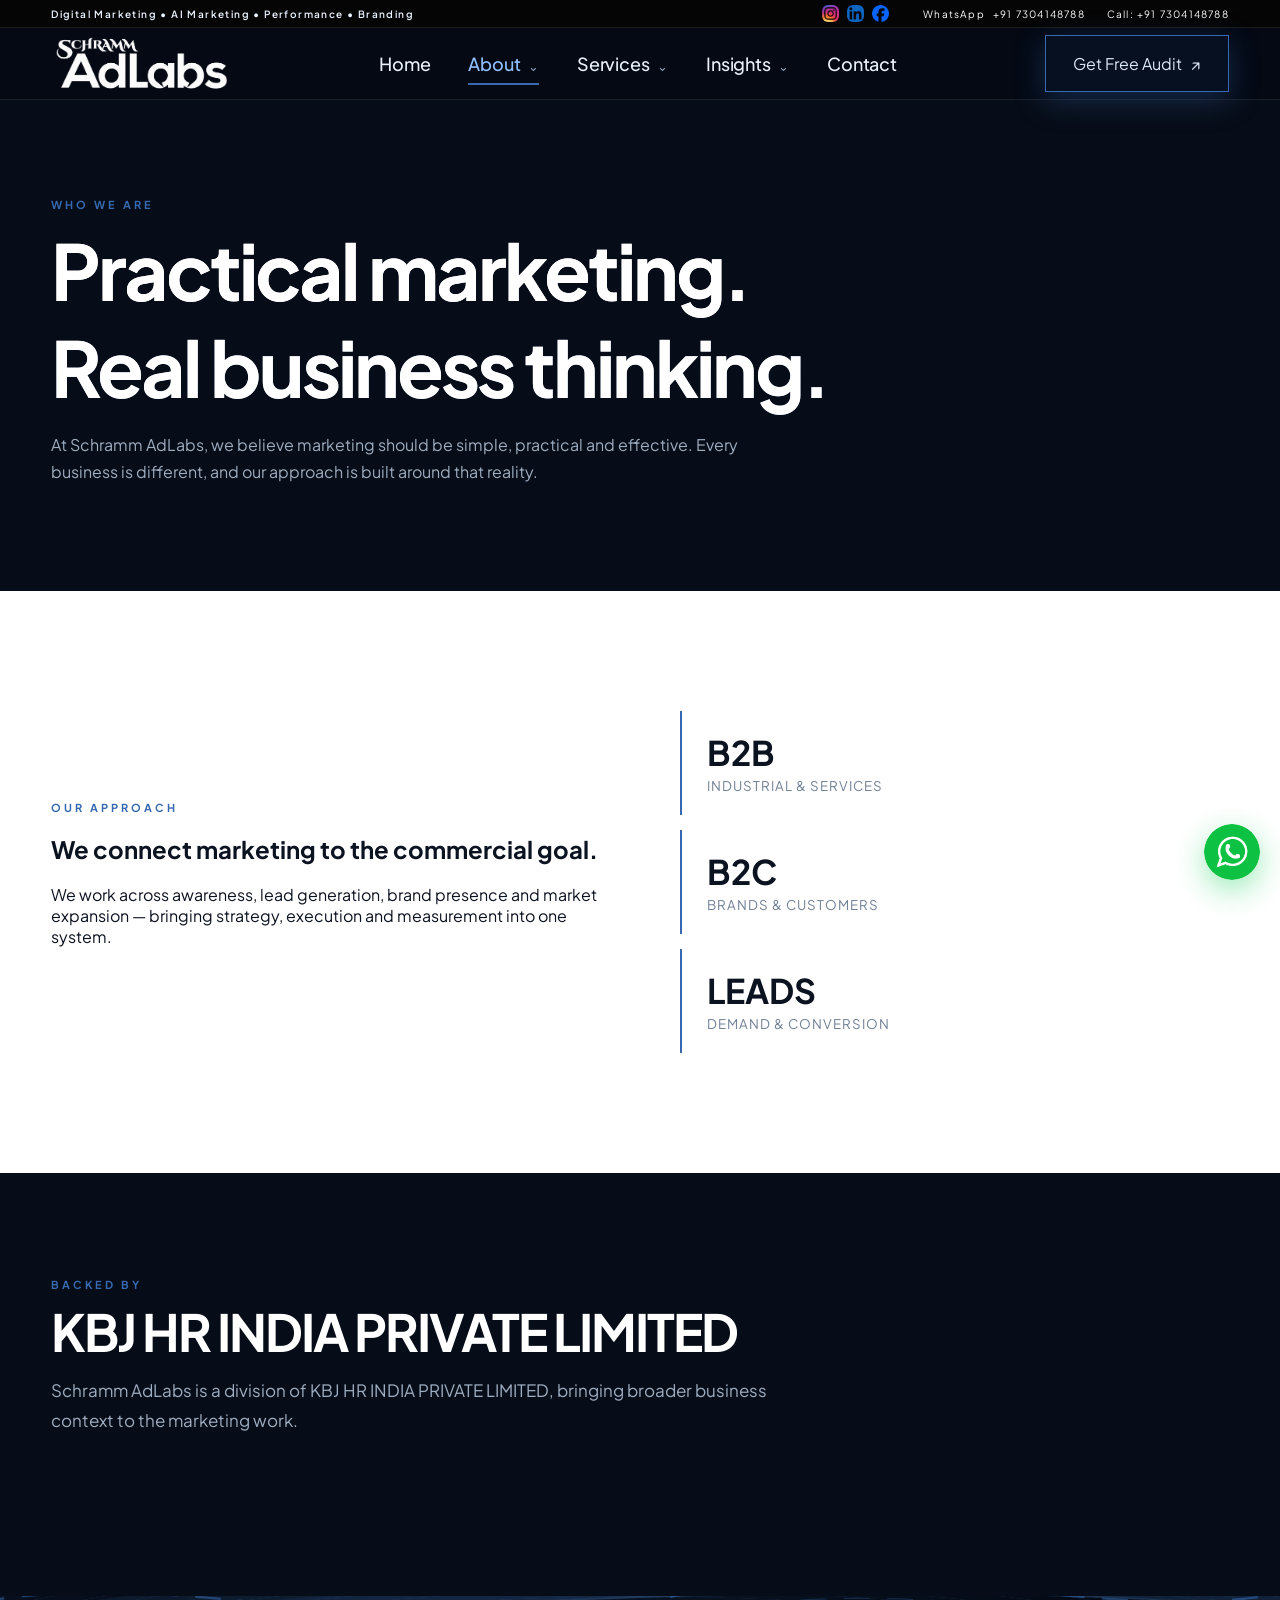
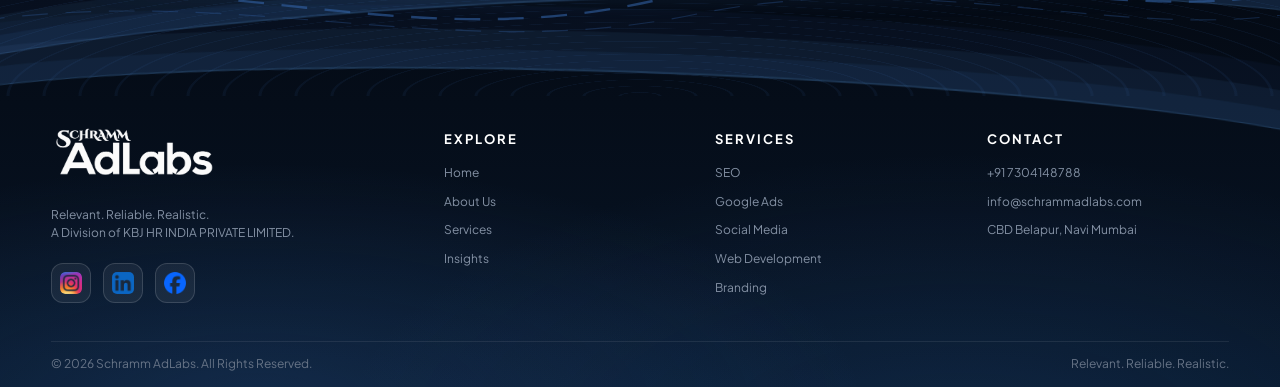
<file: about.html>
<!doctype html><html lang="en"><head><meta charset="utf-8"><meta name="viewport" content="width=device-width,initial-scale=1,viewport-fit=cover"><meta name="theme-color" content="#050914"><title>About Us | Schramm AdLabs</title><link rel="preconnect" href="https://fonts.googleapis.com"><link rel="preconnect" href="https://fonts.gstatic.com" crossorigin><link href="https://fonts.googleapis.com/css2?family=Plus+Jakarta+Sans:wght@400;500;600;700;800&display=swap" rel="stylesheet"><link rel="stylesheet" href="style.css"><link rel="stylesheet" href="upgrade.css"><link rel="stylesheet" href="responsive.css"></head><body><div class="top-utility"><div class="wrap top-utility-in"><div class="top-message">Digital Marketing • AI Marketing • Performance • Branding</div><div class="top-actions"><div class="social-top"><a href="https://www.instagram.com/schramm_ad_labs/" target="_blank" rel="noopener noreferrer" aria-label="Instagram" title="Instagram"><img src="instagram.png" alt="Instagram" width="22" height="22"></a><a href="https://www.linkedin.com/company/schramm-adlabs/" target="_blank" rel="noopener noreferrer" aria-label="LinkedIn" title="LinkedIn"><img src="linkedin.png" alt="LinkedIn" width="22" height="22"></a><a href="https://www.facebook.com/SchrammAdLabs" target="_blank" rel="noopener noreferrer" aria-label="Facebook" title="Facebook"><img src="facebook.png" alt="Facebook" width="22" height="22"></a></div><a class="wa-link" href="https://wa.me/917304148788" target="_blank" rel="noopener">WhatsApp <span>+91 7304148788</span></a><a href="tel:+917304148788" class="phone-link">Call: +91 7304148788</a></div></div></div><header class="site-nav"><div class="wrap nav-in"><a class="brand" href="index.html"><img src="Schramm_AdLabs_logo.png" alt="Schramm AdLabs"></a><nav class="navlinks">
<a class="nav-home" href="index.html">Home</a>
<div class="nav-drop"><a href="about.html">About <small>⌄</small></a><div class="mega-menu about-menu"><div class="mega-intro"><span>WHO WE ARE</span><h3>Built around<br>your growth.</h3><p>Clear strategy, practical execution and marketing that connects to business goals.</p></div><div class="mega-cols"><div><a href="about.html"><b>Our Approach</b><span>How we think, plan and execute.</span></a><a href="about.html"><b>Why Schramm</b><span>A practical partner for growth.</span></a></div><div><a href="about.html"><b>Our Capabilities</b><span>Strategy, performance, creative and digital.</span></a><a href="contact.html"><b>Start a Project</b><span>Tell us what you want to grow.</span></a></div></div></div></div>
<div class="nav-drop"><a href="services.html">Services <small>⌄</small></a><div class="mega-menu services-menu"><div class="mega-intro"><span>WHAT WE DO</span><h3>Marketing built<br>to move business.</h3><p>From visibility to leads, sales and brand growth — one connected system.</p></div><div class="mega-cols service-cols"><div><a href="services.html#seo"><b>SEO &amp; AEO</b><span>Search visibility + AI search.</span></a><a href="services.html#ads"><b>Google Ads</b><span>High-intent paid acquisition.</span></a><a href="services.html#social"><b>Social Media</b><span>Content, community + reach.</span></a></div><div><a href="services.html#ai"><b>AI Marketing</b><span>Smarter research, content + workflows.</span></a><a href="services.html#web"><b>Website Development</b><span>Fast, focused digital experiences.</span></a><a href="services.html#branding"><b>Branding &amp; Creative</b><span>Identity, design + communication.</span></a></div><div><a href="services.html#leads"><b>Lead Generation</b><span>Campaigns that create demand.</span></a><a href="services.html#expansion"><b>Market Expansion</b><span>Reach new regions + audiences.</span></a><a href="services.html#local"><b>Local Marketing</b><span>Be found where customers are.</span></a></div></div></div></div>
<div class="nav-drop"><a href="blog.html">Insights <small>⌄</small></a><div class="mega-menu insights-menu"><div class="mega-intro"><span>INSIGHTS</span><h3>Ideas that help<br>you move smarter.</h3><p>Practical perspectives on digital marketing, AI, performance and growth.</p></div><div class="mega-cols"><div><a href="blog.html"><b>Marketing Insights</b><span>Strategy, SEO, ads and social.</span></a><a href="blog-post.html"><b>Featured Insight</b><span>Our latest thinking and ideas.</span></a></div><div><a href="blog.html"><b>Growth Playbooks</b><span>Practical frameworks for businesses.</span></a><a href="contact.html"><b>Talk to Our Team</b><span>Turn an idea into a plan.</span></a></div></div></div></div>
<a href="contact.html">Contact</a>
</nav><div class="navcta-wrap">
<a class="btn navcta" href="contact.html" aria-haspopup="true" aria-expanded="false">Get Free Audit <span class="cta-arrow">↗&#xFE0E;</span></a>
<div class="quote-hover-panel" id="quoteHoverPanel" role="dialog" aria-label="Get a free audit form">
  <div class="quote-panel-head"><div><span class="quote-kicker">FREE MARKETING AUDIT</span><h3>Let’s talk growth.</h3></div><button class="quote-close" type="button" aria-label="Close audit form">×</button></div>
  <form class="mini-quote-form" action="contact.html" method="get">
    <label>Name<input name="name" type="text" placeholder="Your name" autocomplete="name" required></label>
    <label>Phone<input name="phone" type="tel" placeholder="+91 98XXX XXXXX" autocomplete="tel" required></label>
    <label>Email<input name="email" type="email" placeholder="you@company.com" autocomplete="email" required></label>
    <label>What do you need?<select name="service" required><option value="" selected disabled>Select a service</option><option>SEO &amp; AEO</option><option>Google Ads</option><option>Social Media</option><option>AI Marketing</option><option>Website Development</option><option>Branding &amp; Creative</option><option>Lead Generation</option><option>Not sure yet</option></select></label>
    <button class="quote-submit" type="submit">Get My Free Audit <span>→</span></button>
  </form>
  <div class="quote-panel-foot"><span>Or call +91 7304148788</span><a href="mailto:info@schrammadlabs.com">info@schrammadlabs.com</a></div>
</div>
</div><div class="menu">☰</div></div></header><section class="pagehero"><div class="wrap"><div class="kicker">WHO WE ARE</div><h1>Practical marketing.<br>Real business thinking.</h1><p>At Schramm AdLabs, we believe marketing should be simple, practical and effective. Every business is different, and our approach is built around that reality.</p></div></section><section><div class="wrap split"><div><div class="kicker">OUR APPROACH</div><h2>We connect marketing to the commercial goal.</h2><p>We work across awareness, lead generation, brand presence and market expansion — bringing strategy, execution and measurement into one system.</p></div><div><div class="metric"><strong>B2B</strong><small>INDUSTRIAL & SERVICES</small></div><div class="metric"><strong>B2C</strong><small>BRANDS & CUSTOMERS</small></div><div class="metric"><strong>LEADS</strong><small>DEMAND & CONVERSION</small></div></div></div></section><section class="dark"><div class="wrap"><div class="sectionhead"><div class="kicker">BACKED BY</div><h2>KBJ HR INDIA PRIVATE LIMITED</h2><p>Schramm AdLabs is a division of KBJ HR INDIA PRIVATE LIMITED, bringing broader business context to the marketing work.</p></div></div></section><footer class="footer"><div class="wave"><svg viewBox="0 0 1200 90" preserveAspectRatio="none"><path d="M0,55 C220,5 390,100 620,45 C850,-5 1020,85 1200,28" fill="none" stroke="#3669B0" stroke-width="2" opacity=".55"/><path d="M0,70 C250,25 430,105 650,58 C860,15 1040,95 1200,48" fill="none" stroke="#3669B0" stroke-width="1" opacity=".3"/></svg></div><div class="wrap"><div class="footergrid"><div><img src="Schramm_AdLabs_logo.png" alt="Schramm AdLabs"><p>Relevant. Reliable. Realistic.<br>A Division of KBJ HR INDIA PRIVATE LIMITED.</p><div class="social-foot"><a href="https://www.instagram.com/schramm_ad_labs/" target="_blank" rel="noopener noreferrer" aria-label="Instagram" title="Instagram"><img src="instagram.png" alt="Instagram" width="22" height="22"></a><a href="https://www.linkedin.com/company/schramm-adlabs/" target="_blank" rel="noopener noreferrer" aria-label="LinkedIn" title="LinkedIn"><img src="linkedin.png" alt="LinkedIn" width="22" height="22"></a><a href="https://www.facebook.com/SchrammAdLabs" target="_blank" rel="noopener noreferrer" aria-label="Facebook" title="Facebook"><img src="facebook.png" alt="Facebook" width="22" height="22"></a></div></div><div><h4>EXPLORE</h4><ul><li><a href="index.html">Home</a></li><li><a href="about.html">About Us</a></li><li><a href="services.html">Services</a></li><li><a href="blog.html">Insights</a></li></ul></div><div><h4>SERVICES</h4><ul><li>SEO</li><li>Google Ads</li><li>Social Media</li><li>Web Development</li><li>Branding</li></ul></div><div><h4>CONTACT</h4><ul><li>+91 7304148788</li><li>info@schrammadlabs.com</li><li>CBD Belapur, Navi Mumbai</li></ul></div></div><div class="bottom"><span>© 2026 Schramm AdLabs. All Rights Reserved.</span><span>Relevant. Reliable. Realistic.</span></div></div></footer><script src="app.js"></script><script src="upgrade.js"></script><script src="responsive.js"></script></body></html>
</file>
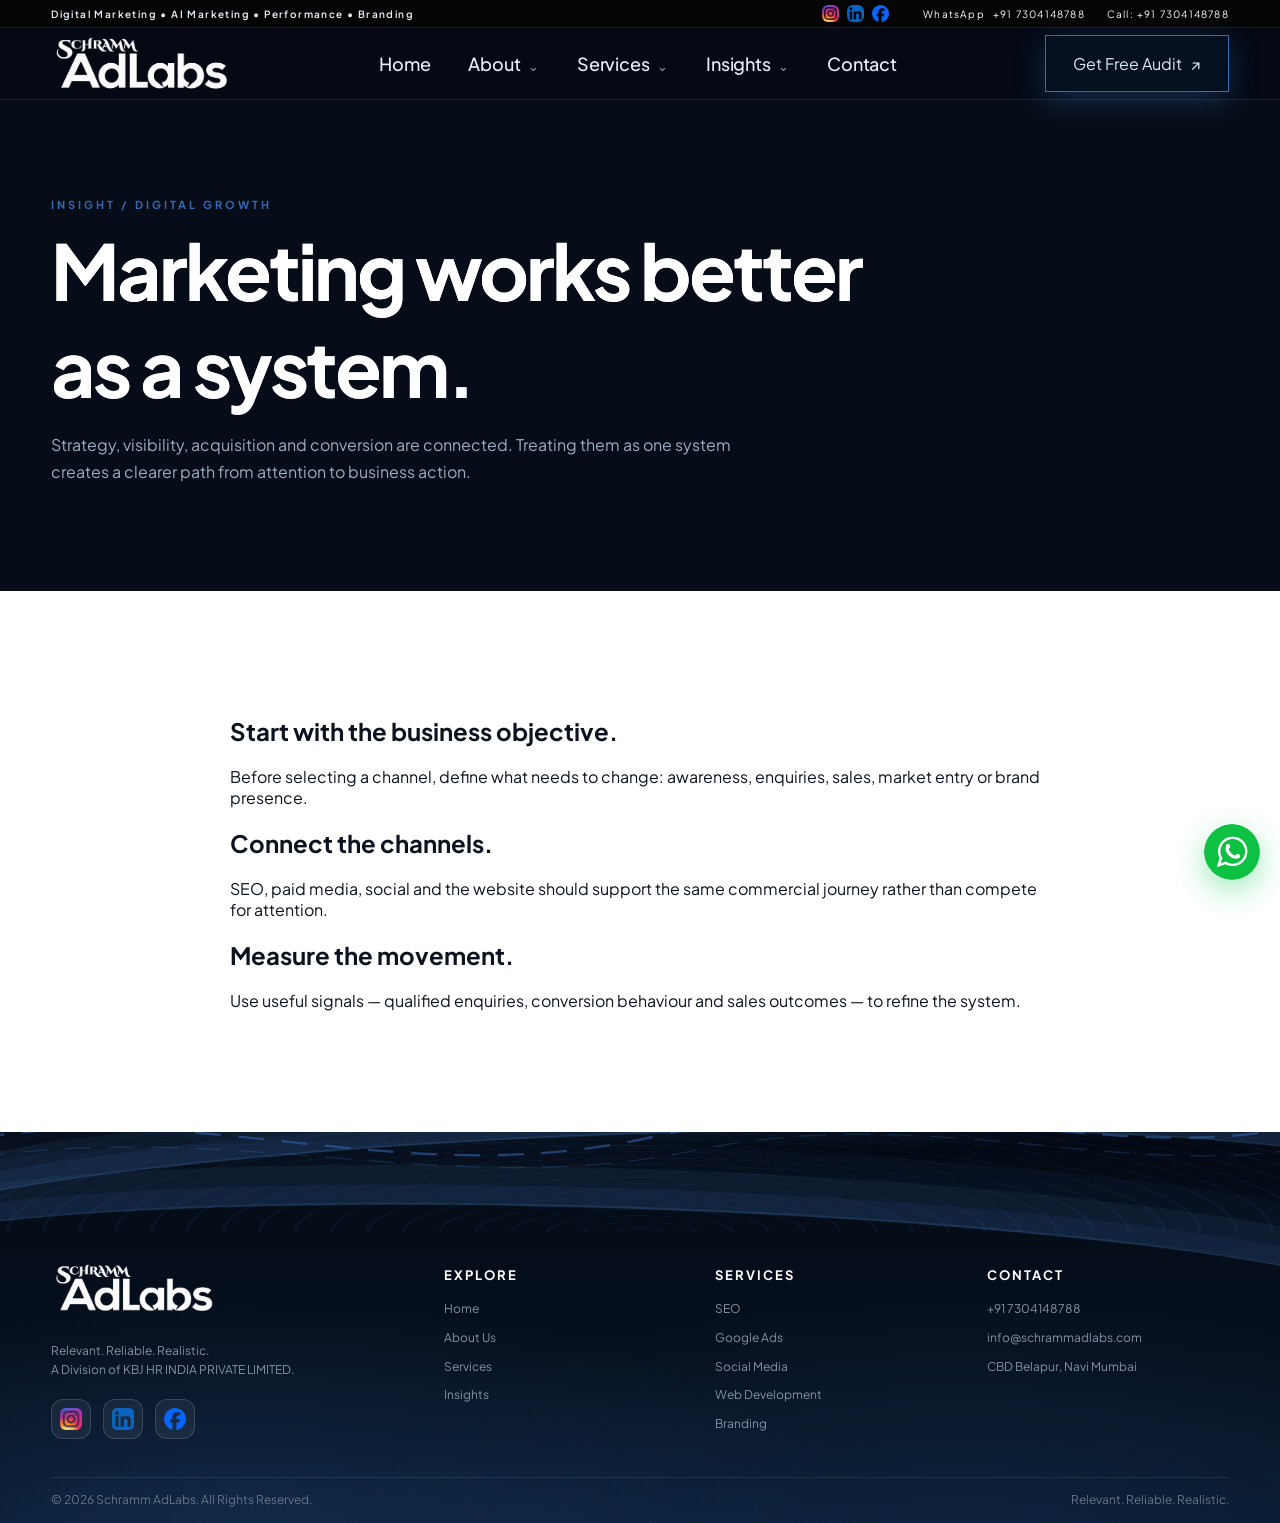
<file: blog-post.html>
<!doctype html><html lang="en"><head><meta charset="utf-8"><meta name="viewport" content="width=device-width,initial-scale=1,viewport-fit=cover"><meta name="theme-color" content="#050914"><title>Insight | Schramm AdLabs</title><link rel="preconnect" href="https://fonts.googleapis.com"><link rel="preconnect" href="https://fonts.gstatic.com" crossorigin><link href="https://fonts.googleapis.com/css2?family=Plus+Jakarta+Sans:wght@400;500;600;700;800&display=swap" rel="stylesheet"><link rel="stylesheet" href="style.css"><link rel="stylesheet" href="upgrade.css"><link rel="stylesheet" href="responsive.css"></head><body><div class="top-utility"><div class="wrap top-utility-in"><div class="top-message">Digital Marketing • AI Marketing • Performance • Branding</div><div class="top-actions"><div class="social-top"><a href="https://www.instagram.com/schramm_ad_labs/" target="_blank" rel="noopener noreferrer" aria-label="Instagram" title="Instagram"><img src="instagram.png" alt="Instagram" width="22" height="22"></a><a href="https://www.linkedin.com/company/schramm-adlabs/" target="_blank" rel="noopener noreferrer" aria-label="LinkedIn" title="LinkedIn"><img src="linkedin.png" alt="LinkedIn" width="22" height="22"></a><a href="https://www.facebook.com/SchrammAdLabs" target="_blank" rel="noopener noreferrer" aria-label="Facebook" title="Facebook"><img src="facebook.png" alt="Facebook" width="22" height="22"></a></div><a class="wa-link" href="https://wa.me/917304148788" target="_blank" rel="noopener">WhatsApp <span>+91 7304148788</span></a><a href="tel:+917304148788" class="phone-link">Call: +91 7304148788</a></div></div></div><header class="site-nav"><div class="wrap nav-in"><a class="brand" href="index.html"><img src="Schramm_AdLabs_logo.png" alt="Schramm AdLabs"></a><nav class="navlinks">
<a class="nav-home" href="index.html">Home</a>
<div class="nav-drop"><a href="about.html">About <small>⌄</small></a><div class="mega-menu about-menu"><div class="mega-intro"><span>WHO WE ARE</span><h3>Built around<br>your growth.</h3><p>Clear strategy, practical execution and marketing that connects to business goals.</p></div><div class="mega-cols"><div><a href="about.html"><b>Our Approach</b><span>How we think, plan and execute.</span></a><a href="about.html"><b>Why Schramm</b><span>A practical partner for growth.</span></a></div><div><a href="about.html"><b>Our Capabilities</b><span>Strategy, performance, creative and digital.</span></a><a href="contact.html"><b>Start a Project</b><span>Tell us what you want to grow.</span></a></div></div></div></div>
<div class="nav-drop"><a href="services.html">Services <small>⌄</small></a><div class="mega-menu services-menu"><div class="mega-intro"><span>WHAT WE DO</span><h3>Marketing built<br>to move business.</h3><p>From visibility to leads, sales and brand growth — one connected system.</p></div><div class="mega-cols service-cols"><div><a href="services.html#seo"><b>SEO &amp; AEO</b><span>Search visibility + AI search.</span></a><a href="services.html#ads"><b>Google Ads</b><span>High-intent paid acquisition.</span></a><a href="services.html#social"><b>Social Media</b><span>Content, community + reach.</span></a></div><div><a href="services.html#ai"><b>AI Marketing</b><span>Smarter research, content + workflows.</span></a><a href="services.html#web"><b>Website Development</b><span>Fast, focused digital experiences.</span></a><a href="services.html#branding"><b>Branding &amp; Creative</b><span>Identity, design + communication.</span></a></div><div><a href="services.html#leads"><b>Lead Generation</b><span>Campaigns that create demand.</span></a><a href="services.html#expansion"><b>Market Expansion</b><span>Reach new regions + audiences.</span></a><a href="services.html#local"><b>Local Marketing</b><span>Be found where customers are.</span></a></div></div></div></div>
<div class="nav-drop"><a href="blog.html">Insights <small>⌄</small></a><div class="mega-menu insights-menu"><div class="mega-intro"><span>INSIGHTS</span><h3>Ideas that help<br>you move smarter.</h3><p>Practical perspectives on digital marketing, AI, performance and growth.</p></div><div class="mega-cols"><div><a href="blog.html"><b>Marketing Insights</b><span>Strategy, SEO, ads and social.</span></a><a href="blog-post.html"><b>Featured Insight</b><span>Our latest thinking and ideas.</span></a></div><div><a href="blog.html"><b>Growth Playbooks</b><span>Practical frameworks for businesses.</span></a><a href="contact.html"><b>Talk to Our Team</b><span>Turn an idea into a plan.</span></a></div></div></div></div>
<a href="contact.html">Contact</a>
</nav><div class="navcta-wrap">
<a class="btn navcta" href="contact.html" aria-haspopup="true" aria-expanded="false">Get Free Audit <span class="cta-arrow">↗&#xFE0E;</span></a>
<div class="quote-hover-panel" id="quoteHoverPanel" role="dialog" aria-label="Get a free audit form">
  <div class="quote-panel-head"><div><span class="quote-kicker">FREE MARKETING AUDIT</span><h3>Let’s talk growth.</h3></div><button class="quote-close" type="button" aria-label="Close audit form">×</button></div>
  <form class="mini-quote-form" action="contact.html" method="get">
    <label>Name<input name="name" type="text" placeholder="Your name" autocomplete="name" required></label>
    <label>Phone<input name="phone" type="tel" placeholder="+91 98XXX XXXXX" autocomplete="tel" required></label>
    <label>Email<input name="email" type="email" placeholder="you@company.com" autocomplete="email" required></label>
    <label>What do you need?<select name="service" required><option value="" selected disabled>Select a service</option><option>SEO &amp; AEO</option><option>Google Ads</option><option>Social Media</option><option>AI Marketing</option><option>Website Development</option><option>Branding &amp; Creative</option><option>Lead Generation</option><option>Not sure yet</option></select></label>
    <button class="quote-submit" type="submit">Get My Free Audit <span>→</span></button>
  </form>
  <div class="quote-panel-foot"><span>Or call +91 7304148788</span><a href="mailto:info@schrammadlabs.com">info@schrammadlabs.com</a></div>
</div>
</div><div class="menu">☰</div></div></header><section class="pagehero"><div class="wrap"><div class="kicker">INSIGHT / DIGITAL GROWTH</div><h1>Marketing works better<br>as a system.</h1><p>Strategy, visibility, acquisition and conversion are connected. Treating them as one system creates a clearer path from attention to business action.</p></div></section><section><div class="wrap" style="max-width:820px"><h2>Start with the business objective.</h2><p>Before selecting a channel, define what needs to change: awareness, enquiries, sales, market entry or brand presence.</p><h2>Connect the channels.</h2><p>SEO, paid media, social and the website should support the same commercial journey rather than compete for attention.</p><h2>Measure the movement.</h2><p>Use useful signals — qualified enquiries, conversion behaviour and sales outcomes — to refine the system.</p></div></section><footer class="footer"><div class="wave"><svg viewBox="0 0 1200 90" preserveAspectRatio="none"><path d="M0,55 C220,5 390,100 620,45 C850,-5 1020,85 1200,28" fill="none" stroke="#3669B0" stroke-width="2" opacity=".55"/><path d="M0,70 C250,25 430,105 650,58 C860,15 1040,95 1200,48" fill="none" stroke="#3669B0" stroke-width="1" opacity=".3"/></svg></div><div class="wrap"><div class="footergrid"><div><img src="Schramm_AdLabs_logo.png" alt="Schramm AdLabs"><p>Relevant. Reliable. Realistic.<br>A Division of KBJ HR INDIA PRIVATE LIMITED.</p><div class="social-foot"><a href="https://www.instagram.com/schramm_ad_labs/" target="_blank" rel="noopener noreferrer" aria-label="Instagram" title="Instagram"><img src="instagram.png" alt="Instagram" width="22" height="22"></a><a href="https://www.linkedin.com/company/schramm-adlabs/" target="_blank" rel="noopener noreferrer" aria-label="LinkedIn" title="LinkedIn"><img src="linkedin.png" alt="LinkedIn" width="22" height="22"></a><a href="https://www.facebook.com/SchrammAdLabs" target="_blank" rel="noopener noreferrer" aria-label="Facebook" title="Facebook"><img src="facebook.png" alt="Facebook" width="22" height="22"></a></div></div><div><h4>EXPLORE</h4><ul><li><a href="index.html">Home</a></li><li><a href="about.html">About Us</a></li><li><a href="services.html">Services</a></li><li><a href="blog.html">Insights</a></li></ul></div><div><h4>SERVICES</h4><ul><li>SEO</li><li>Google Ads</li><li>Social Media</li><li>Web Development</li><li>Branding</li></ul></div><div><h4>CONTACT</h4><ul><li>+91 7304148788</li><li>info@schrammadlabs.com</li><li>CBD Belapur, Navi Mumbai</li></ul></div></div><div class="bottom"><span>© 2026 Schramm AdLabs. All Rights Reserved.</span><span>Relevant. Reliable. Realistic.</span></div></div></footer><script src="app.js"></script><script src="upgrade.js"></script><script src="responsive.js"></script></body></html>
</file>
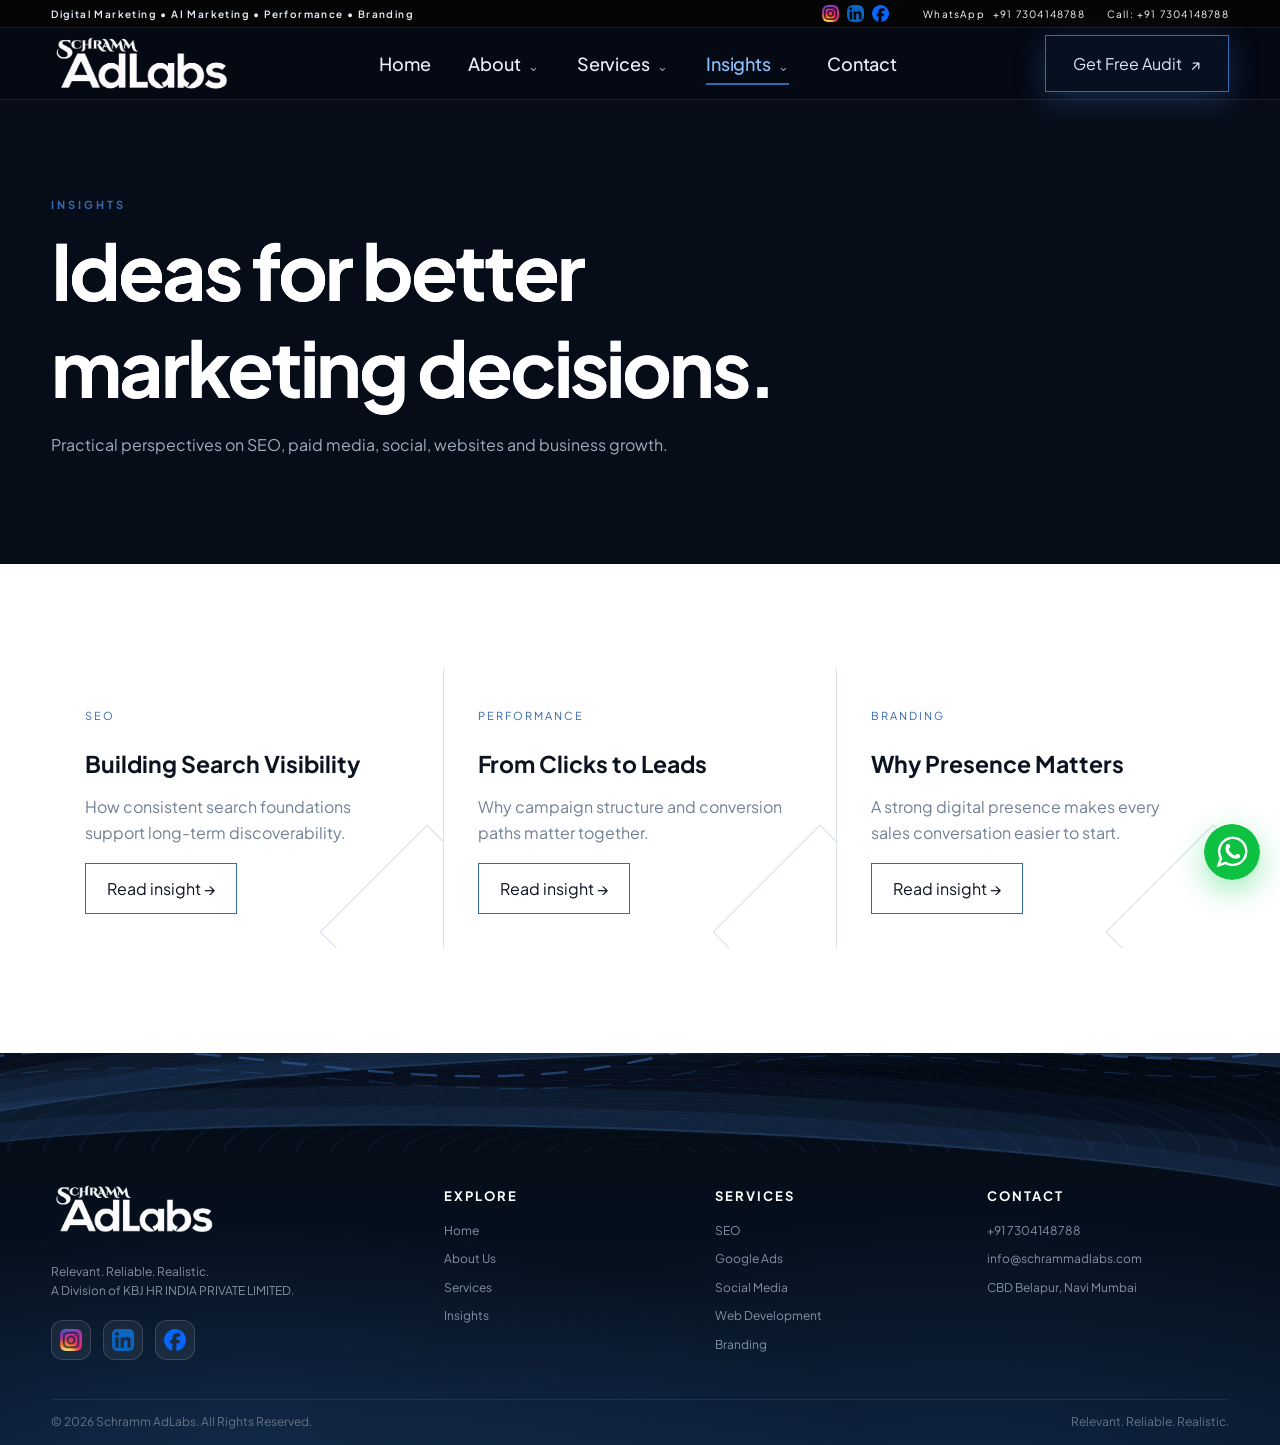
<file: blog.html>
<!doctype html><html lang="en"><head><meta charset="utf-8"><meta name="viewport" content="width=device-width,initial-scale=1,viewport-fit=cover"><meta name="theme-color" content="#050914"><title>Insights | Schramm AdLabs</title><link rel="preconnect" href="https://fonts.googleapis.com"><link rel="preconnect" href="https://fonts.gstatic.com" crossorigin><link href="https://fonts.googleapis.com/css2?family=Plus+Jakarta+Sans:wght@400;500;600;700;800&display=swap" rel="stylesheet"><link rel="stylesheet" href="style.css"><link rel="stylesheet" href="upgrade.css"><link rel="stylesheet" href="responsive.css"></head><body><div class="top-utility"><div class="wrap top-utility-in"><div class="top-message">Digital Marketing • AI Marketing • Performance • Branding</div><div class="top-actions"><div class="social-top"><a href="https://www.instagram.com/schramm_ad_labs/" target="_blank" rel="noopener noreferrer" aria-label="Instagram" title="Instagram"><img src="instagram.png" alt="Instagram" width="22" height="22"></a><a href="https://www.linkedin.com/company/schramm-adlabs/" target="_blank" rel="noopener noreferrer" aria-label="LinkedIn" title="LinkedIn"><img src="linkedin.png" alt="LinkedIn" width="22" height="22"></a><a href="https://www.facebook.com/SchrammAdLabs" target="_blank" rel="noopener noreferrer" aria-label="Facebook" title="Facebook"><img src="facebook.png" alt="Facebook" width="22" height="22"></a></div><a class="wa-link" href="https://wa.me/917304148788" target="_blank" rel="noopener">WhatsApp <span>+91 7304148788</span></a><a href="tel:+917304148788" class="phone-link">Call: +91 7304148788</a></div></div></div><header class="site-nav"><div class="wrap nav-in"><a class="brand" href="index.html"><img src="Schramm_AdLabs_logo.png" alt="Schramm AdLabs"></a><nav class="navlinks">
<a class="nav-home" href="index.html">Home</a>
<div class="nav-drop"><a href="about.html">About <small>⌄</small></a><div class="mega-menu about-menu"><div class="mega-intro"><span>WHO WE ARE</span><h3>Built around<br>your growth.</h3><p>Clear strategy, practical execution and marketing that connects to business goals.</p></div><div class="mega-cols"><div><a href="about.html"><b>Our Approach</b><span>How we think, plan and execute.</span></a><a href="about.html"><b>Why Schramm</b><span>A practical partner for growth.</span></a></div><div><a href="about.html"><b>Our Capabilities</b><span>Strategy, performance, creative and digital.</span></a><a href="contact.html"><b>Start a Project</b><span>Tell us what you want to grow.</span></a></div></div></div></div>
<div class="nav-drop"><a href="services.html">Services <small>⌄</small></a><div class="mega-menu services-menu"><div class="mega-intro"><span>WHAT WE DO</span><h3>Marketing built<br>to move business.</h3><p>From visibility to leads, sales and brand growth — one connected system.</p></div><div class="mega-cols service-cols"><div><a href="services.html#seo"><b>SEO &amp; AEO</b><span>Search visibility + AI search.</span></a><a href="services.html#ads"><b>Google Ads</b><span>High-intent paid acquisition.</span></a><a href="services.html#social"><b>Social Media</b><span>Content, community + reach.</span></a></div><div><a href="services.html#ai"><b>AI Marketing</b><span>Smarter research, content + workflows.</span></a><a href="services.html#web"><b>Website Development</b><span>Fast, focused digital experiences.</span></a><a href="services.html#branding"><b>Branding &amp; Creative</b><span>Identity, design + communication.</span></a></div><div><a href="services.html#leads"><b>Lead Generation</b><span>Campaigns that create demand.</span></a><a href="services.html#expansion"><b>Market Expansion</b><span>Reach new regions + audiences.</span></a><a href="services.html#local"><b>Local Marketing</b><span>Be found where customers are.</span></a></div></div></div></div>
<div class="nav-drop"><a href="blog.html">Insights <small>⌄</small></a><div class="mega-menu insights-menu"><div class="mega-intro"><span>INSIGHTS</span><h3>Ideas that help<br>you move smarter.</h3><p>Practical perspectives on digital marketing, AI, performance and growth.</p></div><div class="mega-cols"><div><a href="blog.html"><b>Marketing Insights</b><span>Strategy, SEO, ads and social.</span></a><a href="blog-post.html"><b>Featured Insight</b><span>Our latest thinking and ideas.</span></a></div><div><a href="blog.html"><b>Growth Playbooks</b><span>Practical frameworks for businesses.</span></a><a href="contact.html"><b>Talk to Our Team</b><span>Turn an idea into a plan.</span></a></div></div></div></div>
<a href="contact.html">Contact</a>
</nav><div class="navcta-wrap">
<a class="btn navcta" href="contact.html" aria-haspopup="true" aria-expanded="false">Get Free Audit <span class="cta-arrow">↗&#xFE0E;</span></a>
<div class="quote-hover-panel" id="quoteHoverPanel" role="dialog" aria-label="Get a free audit form">
  <div class="quote-panel-head"><div><span class="quote-kicker">FREE MARKETING AUDIT</span><h3>Let’s talk growth.</h3></div><button class="quote-close" type="button" aria-label="Close audit form">×</button></div>
  <form class="mini-quote-form" action="contact.html" method="get">
    <label>Name<input name="name" type="text" placeholder="Your name" autocomplete="name" required></label>
    <label>Phone<input name="phone" type="tel" placeholder="+91 98XXX XXXXX" autocomplete="tel" required></label>
    <label>Email<input name="email" type="email" placeholder="you@company.com" autocomplete="email" required></label>
    <label>What do you need?<select name="service" required><option value="" selected disabled>Select a service</option><option>SEO &amp; AEO</option><option>Google Ads</option><option>Social Media</option><option>AI Marketing</option><option>Website Development</option><option>Branding &amp; Creative</option><option>Lead Generation</option><option>Not sure yet</option></select></label>
    <button class="quote-submit" type="submit">Get My Free Audit <span>→</span></button>
  </form>
  <div class="quote-panel-foot"><span>Or call +91 7304148788</span><a href="mailto:info@schrammadlabs.com">info@schrammadlabs.com</a></div>
</div>
</div><div class="menu">☰</div></div></header><section class="pagehero"><div class="wrap"><div class="kicker">INSIGHTS</div><h1>Ideas for better<br>marketing decisions.</h1><p>Practical perspectives on SEO, paid media, social, websites and business growth.</p></div></section><section><div class="wrap"><div class="service-grid"><article class="service"><span>SEO</span><h3>Building Search Visibility</h3><p>How consistent search foundations support long-term discoverability.</p><a class="btn" href="blog-post.html">Read insight →</a></article><article class="service"><span>PERFORMANCE</span><h3>From Clicks to Leads</h3><p>Why campaign structure and conversion paths matter together.</p><a class="btn" href="blog-post.html">Read insight →</a></article><article class="service"><span>BRANDING</span><h3>Why Presence Matters</h3><p>A strong digital presence makes every sales conversation easier to start.</p><a class="btn" href="blog-post.html">Read insight →</a></article></div></div></section><footer class="footer"><div class="wave"><svg viewBox="0 0 1200 90" preserveAspectRatio="none"><path d="M0,55 C220,5 390,100 620,45 C850,-5 1020,85 1200,28" fill="none" stroke="#3669B0" stroke-width="2" opacity=".55"/><path d="M0,70 C250,25 430,105 650,58 C860,15 1040,95 1200,48" fill="none" stroke="#3669B0" stroke-width="1" opacity=".3"/></svg></div><div class="wrap"><div class="footergrid"><div><img src="Schramm_AdLabs_logo.png" alt="Schramm AdLabs"><p>Relevant. Reliable. Realistic.<br>A Division of KBJ HR INDIA PRIVATE LIMITED.</p><div class="social-foot"><a href="https://www.instagram.com/schramm_ad_labs/" target="_blank" rel="noopener noreferrer" aria-label="Instagram" title="Instagram"><img src="instagram.png" alt="Instagram" width="22" height="22"></a><a href="https://www.linkedin.com/company/schramm-adlabs/" target="_blank" rel="noopener noreferrer" aria-label="LinkedIn" title="LinkedIn"><img src="linkedin.png" alt="LinkedIn" width="22" height="22"></a><a href="https://www.facebook.com/SchrammAdLabs" target="_blank" rel="noopener noreferrer" aria-label="Facebook" title="Facebook"><img src="facebook.png" alt="Facebook" width="22" height="22"></a></div></div><div><h4>EXPLORE</h4><ul><li><a href="index.html">Home</a></li><li><a href="about.html">About Us</a></li><li><a href="services.html">Services</a></li><li><a href="blog.html">Insights</a></li></ul></div><div><h4>SERVICES</h4><ul><li>SEO</li><li>Google Ads</li><li>Social Media</li><li>Web Development</li><li>Branding</li></ul></div><div><h4>CONTACT</h4><ul><li>+91 7304148788</li><li>info@schrammadlabs.com</li><li>CBD Belapur, Navi Mumbai</li></ul></div></div><div class="bottom"><span>© 2026 Schramm AdLabs. All Rights Reserved.</span><span>Relevant. Reliable. Realistic.</span></div></div></footer><script src="app.js"></script><script src="upgrade.js"></script><script src="responsive.js"></script></body></html>
</file>
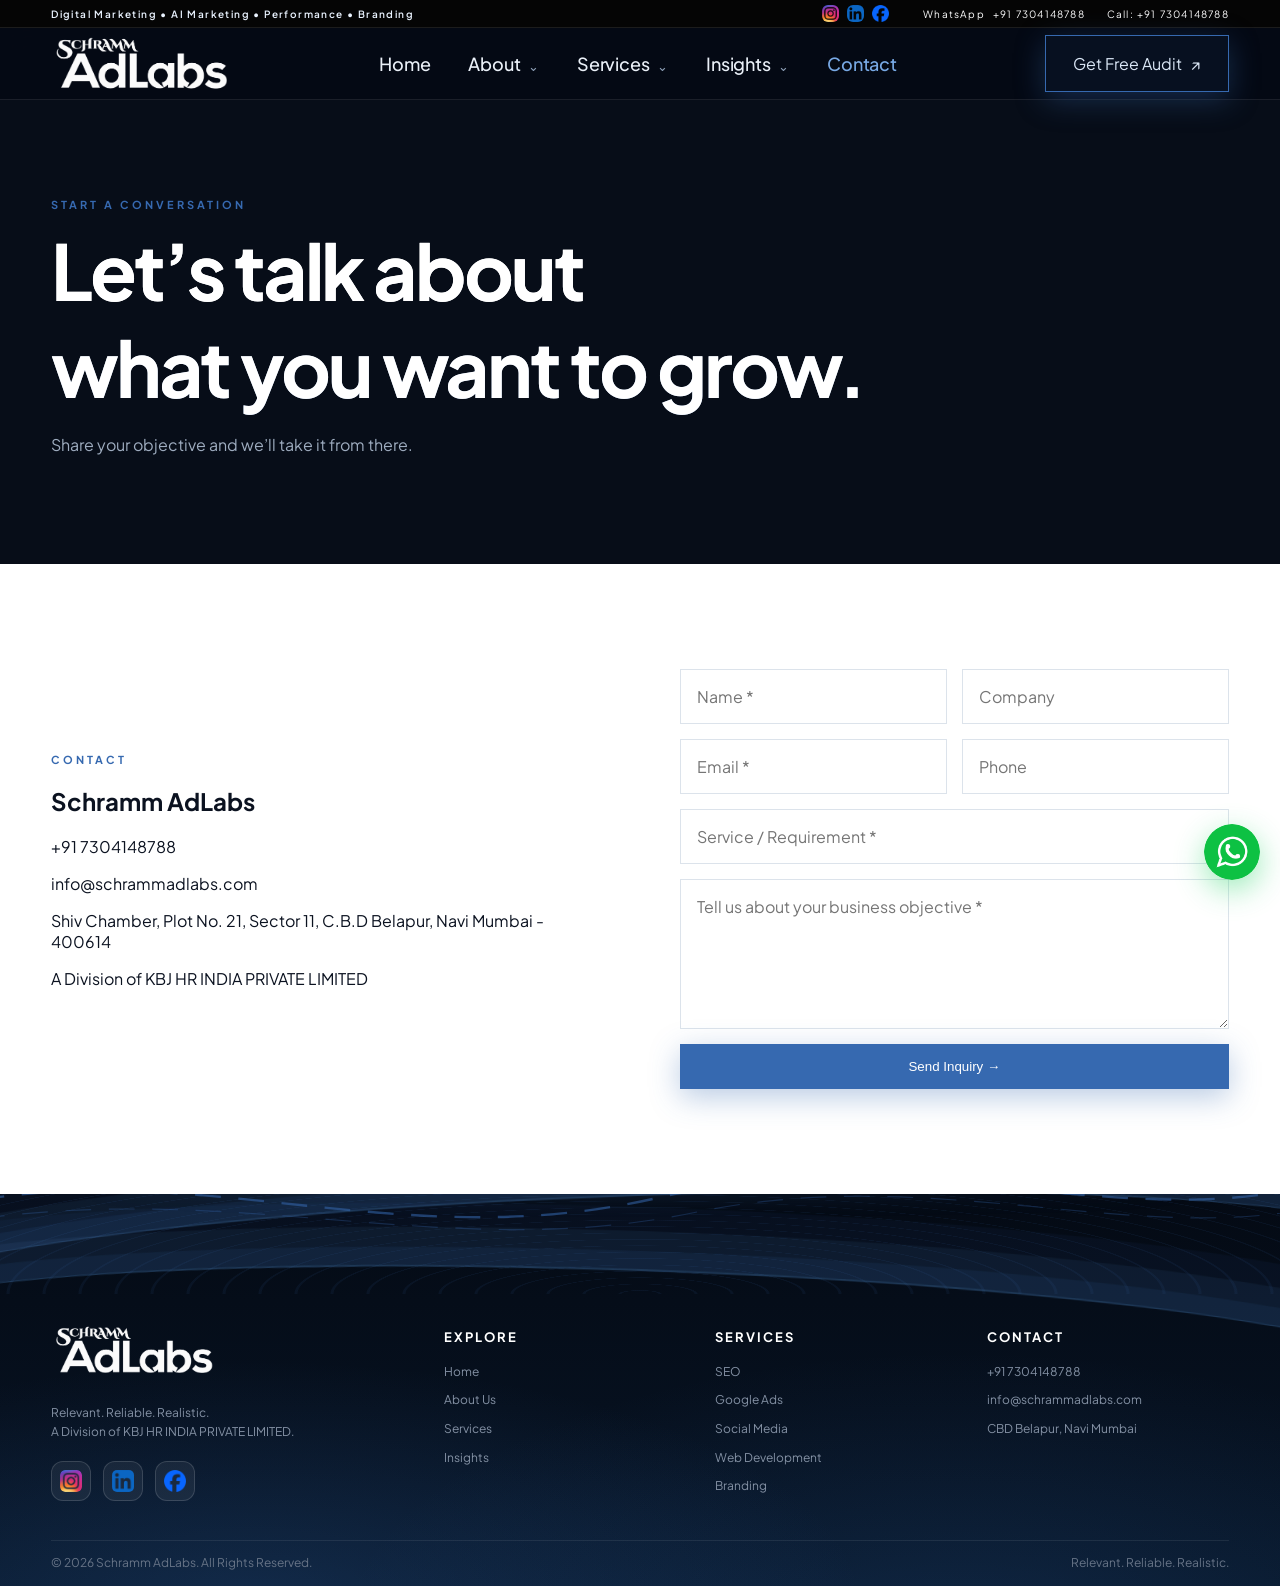
<file: contact.html>
<!doctype html><html lang="en"><head><meta charset="utf-8"><meta name="viewport" content="width=device-width,initial-scale=1,viewport-fit=cover"><meta name="theme-color" content="#050914"><title>Contact | Schramm AdLabs</title><link rel="preconnect" href="https://fonts.googleapis.com"><link rel="preconnect" href="https://fonts.gstatic.com" crossorigin><link href="https://fonts.googleapis.com/css2?family=Plus+Jakarta+Sans:wght@400;500;600;700;800&display=swap" rel="stylesheet"><link rel="stylesheet" href="style.css"><link rel="stylesheet" href="upgrade.css"><link rel="stylesheet" href="responsive.css"></head><body><div class="top-utility"><div class="wrap top-utility-in"><div class="top-message">Digital Marketing • AI Marketing • Performance • Branding</div><div class="top-actions"><div class="social-top"><a href="https://www.instagram.com/schramm_ad_labs/" target="_blank" rel="noopener noreferrer" aria-label="Instagram" title="Instagram"><img src="instagram.png" alt="Instagram" width="22" height="22"></a><a href="https://www.linkedin.com/company/schramm-adlabs/" target="_blank" rel="noopener noreferrer" aria-label="LinkedIn" title="LinkedIn"><img src="linkedin.png" alt="LinkedIn" width="22" height="22"></a><a href="https://www.facebook.com/SchrammAdLabs" target="_blank" rel="noopener noreferrer" aria-label="Facebook" title="Facebook"><img src="facebook.png" alt="Facebook" width="22" height="22"></a></div><a class="wa-link" href="https://wa.me/917304148788" target="_blank" rel="noopener">WhatsApp <span>+91 7304148788</span></a><a href="tel:+917304148788" class="phone-link">Call: +91 7304148788</a></div></div></div><header class="site-nav"><div class="wrap nav-in"><a class="brand" href="index.html"><img src="Schramm_AdLabs_logo.png" alt="Schramm AdLabs"></a><nav class="navlinks">
<a class="nav-home" href="index.html">Home</a>
<div class="nav-drop"><a href="about.html">About <small>⌄</small></a><div class="mega-menu about-menu"><div class="mega-intro"><span>WHO WE ARE</span><h3>Built around<br>your growth.</h3><p>Clear strategy, practical execution and marketing that connects to business goals.</p></div><div class="mega-cols"><div><a href="about.html"><b>Our Approach</b><span>How we think, plan and execute.</span></a><a href="about.html"><b>Why Schramm</b><span>A practical partner for growth.</span></a></div><div><a href="about.html"><b>Our Capabilities</b><span>Strategy, performance, creative and digital.</span></a><a href="contact.html"><b>Start a Project</b><span>Tell us what you want to grow.</span></a></div></div></div></div>
<div class="nav-drop"><a href="services.html">Services <small>⌄</small></a><div class="mega-menu services-menu"><div class="mega-intro"><span>WHAT WE DO</span><h3>Marketing built<br>to move business.</h3><p>From visibility to leads, sales and brand growth — one connected system.</p></div><div class="mega-cols service-cols"><div><a href="services.html#seo"><b>SEO &amp; AEO</b><span>Search visibility + AI search.</span></a><a href="services.html#ads"><b>Google Ads</b><span>High-intent paid acquisition.</span></a><a href="services.html#social"><b>Social Media</b><span>Content, community + reach.</span></a></div><div><a href="services.html#ai"><b>AI Marketing</b><span>Smarter research, content + workflows.</span></a><a href="services.html#web"><b>Website Development</b><span>Fast, focused digital experiences.</span></a><a href="services.html#branding"><b>Branding &amp; Creative</b><span>Identity, design + communication.</span></a></div><div><a href="services.html#leads"><b>Lead Generation</b><span>Campaigns that create demand.</span></a><a href="services.html#expansion"><b>Market Expansion</b><span>Reach new regions + audiences.</span></a><a href="services.html#local"><b>Local Marketing</b><span>Be found where customers are.</span></a></div></div></div></div>
<div class="nav-drop"><a href="blog.html">Insights <small>⌄</small></a><div class="mega-menu insights-menu"><div class="mega-intro"><span>INSIGHTS</span><h3>Ideas that help<br>you move smarter.</h3><p>Practical perspectives on digital marketing, AI, performance and growth.</p></div><div class="mega-cols"><div><a href="blog.html"><b>Marketing Insights</b><span>Strategy, SEO, ads and social.</span></a><a href="blog-post.html"><b>Featured Insight</b><span>Our latest thinking and ideas.</span></a></div><div><a href="blog.html"><b>Growth Playbooks</b><span>Practical frameworks for businesses.</span></a><a href="contact.html"><b>Talk to Our Team</b><span>Turn an idea into a plan.</span></a></div></div></div></div>
<a href="contact.html">Contact</a>
</nav><div class="navcta-wrap">
<a class="btn navcta" href="contact.html" aria-haspopup="true" aria-expanded="false">Get Free Audit <span class="cta-arrow">↗&#xFE0E;</span></a>
<div class="quote-hover-panel" id="quoteHoverPanel" role="dialog" aria-label="Get a free audit form">
  <div class="quote-panel-head"><div><span class="quote-kicker">FREE MARKETING AUDIT</span><h3>Let’s talk growth.</h3></div><button class="quote-close" type="button" aria-label="Close audit form">×</button></div>
  <form class="mini-quote-form" action="contact.html" method="get">
    <label>Name<input name="name" type="text" placeholder="Your name" autocomplete="name" required></label>
    <label>Phone<input name="phone" type="tel" placeholder="+91 98XXX XXXXX" autocomplete="tel" required></label>
    <label>Email<input name="email" type="email" placeholder="you@company.com" autocomplete="email" required></label>
    <label>What do you need?<select name="service" required><option value="" selected disabled>Select a service</option><option>SEO &amp; AEO</option><option>Google Ads</option><option>Social Media</option><option>AI Marketing</option><option>Website Development</option><option>Branding &amp; Creative</option><option>Lead Generation</option><option>Not sure yet</option></select></label>
    <button class="quote-submit" type="submit">Get My Free Audit <span>→</span></button>
  </form>
  <div class="quote-panel-foot"><span>Or call +91 7304148788</span><a href="mailto:info@schrammadlabs.com">info@schrammadlabs.com</a></div>
</div>
</div><div class="menu">☰</div></div></header><section class="pagehero"><div class="wrap"><div class="kicker">START A CONVERSATION</div><h1>Let’s talk about<br>what you want to grow.</h1><p>Share your objective and we’ll take it from there.</p></div></section><section><div class="wrap split"><div><div class="kicker">CONTACT</div><h2>Schramm AdLabs</h2><p>+91 7304148788</p><p>info@schrammadlabs.com</p><p>Shiv Chamber, Plot No. 21, Sector 11, C.B.D Belapur, Navi Mumbai - 400614</p><p>A Division of KBJ HR INDIA PRIVATE LIMITED</p></div><form action="thank-you.html"><div class="formgrid"><input class="field" placeholder="Name *" required><input class="field" placeholder="Company"><input class="field" type="email" placeholder="Email *" required><input class="field" placeholder="Phone"><input class="field full" placeholder="Service / Requirement *" required><textarea class="textarea full" placeholder="Tell us about your business objective *" required></textarea><button class="btn primary full" type="submit">Send Inquiry →</button></div></form></div></section><footer class="footer"><div class="wave"><svg viewBox="0 0 1200 90" preserveAspectRatio="none"><path d="M0,55 C220,5 390,100 620,45 C850,-5 1020,85 1200,28" fill="none" stroke="#3669B0" stroke-width="2" opacity=".55"/><path d="M0,70 C250,25 430,105 650,58 C860,15 1040,95 1200,48" fill="none" stroke="#3669B0" stroke-width="1" opacity=".3"/></svg></div><div class="wrap"><div class="footergrid"><div><img src="Schramm_AdLabs_logo.png" alt="Schramm AdLabs"><p>Relevant. Reliable. Realistic.<br>A Division of KBJ HR INDIA PRIVATE LIMITED.</p><div class="social-foot"><a href="https://www.instagram.com/schramm_ad_labs/" target="_blank" rel="noopener noreferrer" aria-label="Instagram" title="Instagram"><img src="instagram.png" alt="Instagram" width="22" height="22"></a><a href="https://www.linkedin.com/company/schramm-adlabs/" target="_blank" rel="noopener noreferrer" aria-label="LinkedIn" title="LinkedIn"><img src="linkedin.png" alt="LinkedIn" width="22" height="22"></a><a href="https://www.facebook.com/SchrammAdLabs" target="_blank" rel="noopener noreferrer" aria-label="Facebook" title="Facebook"><img src="facebook.png" alt="Facebook" width="22" height="22"></a></div></div><div><h4>EXPLORE</h4><ul><li><a href="index.html">Home</a></li><li><a href="about.html">About Us</a></li><li><a href="services.html">Services</a></li><li><a href="blog.html">Insights</a></li></ul></div><div><h4>SERVICES</h4><ul><li>SEO</li><li>Google Ads</li><li>Social Media</li><li>Web Development</li><li>Branding</li></ul></div><div><h4>CONTACT</h4><ul><li>+91 7304148788</li><li>info@schrammadlabs.com</li><li>CBD Belapur, Navi Mumbai</li></ul></div></div><div class="bottom"><span>© 2026 Schramm AdLabs. All Rights Reserved.</span><span>Relevant. Reliable. Realistic.</span></div></div></footer><script src="app.js"></script><script src="upgrade.js"></script><script src="responsive.js"></script></body></html>
</file>
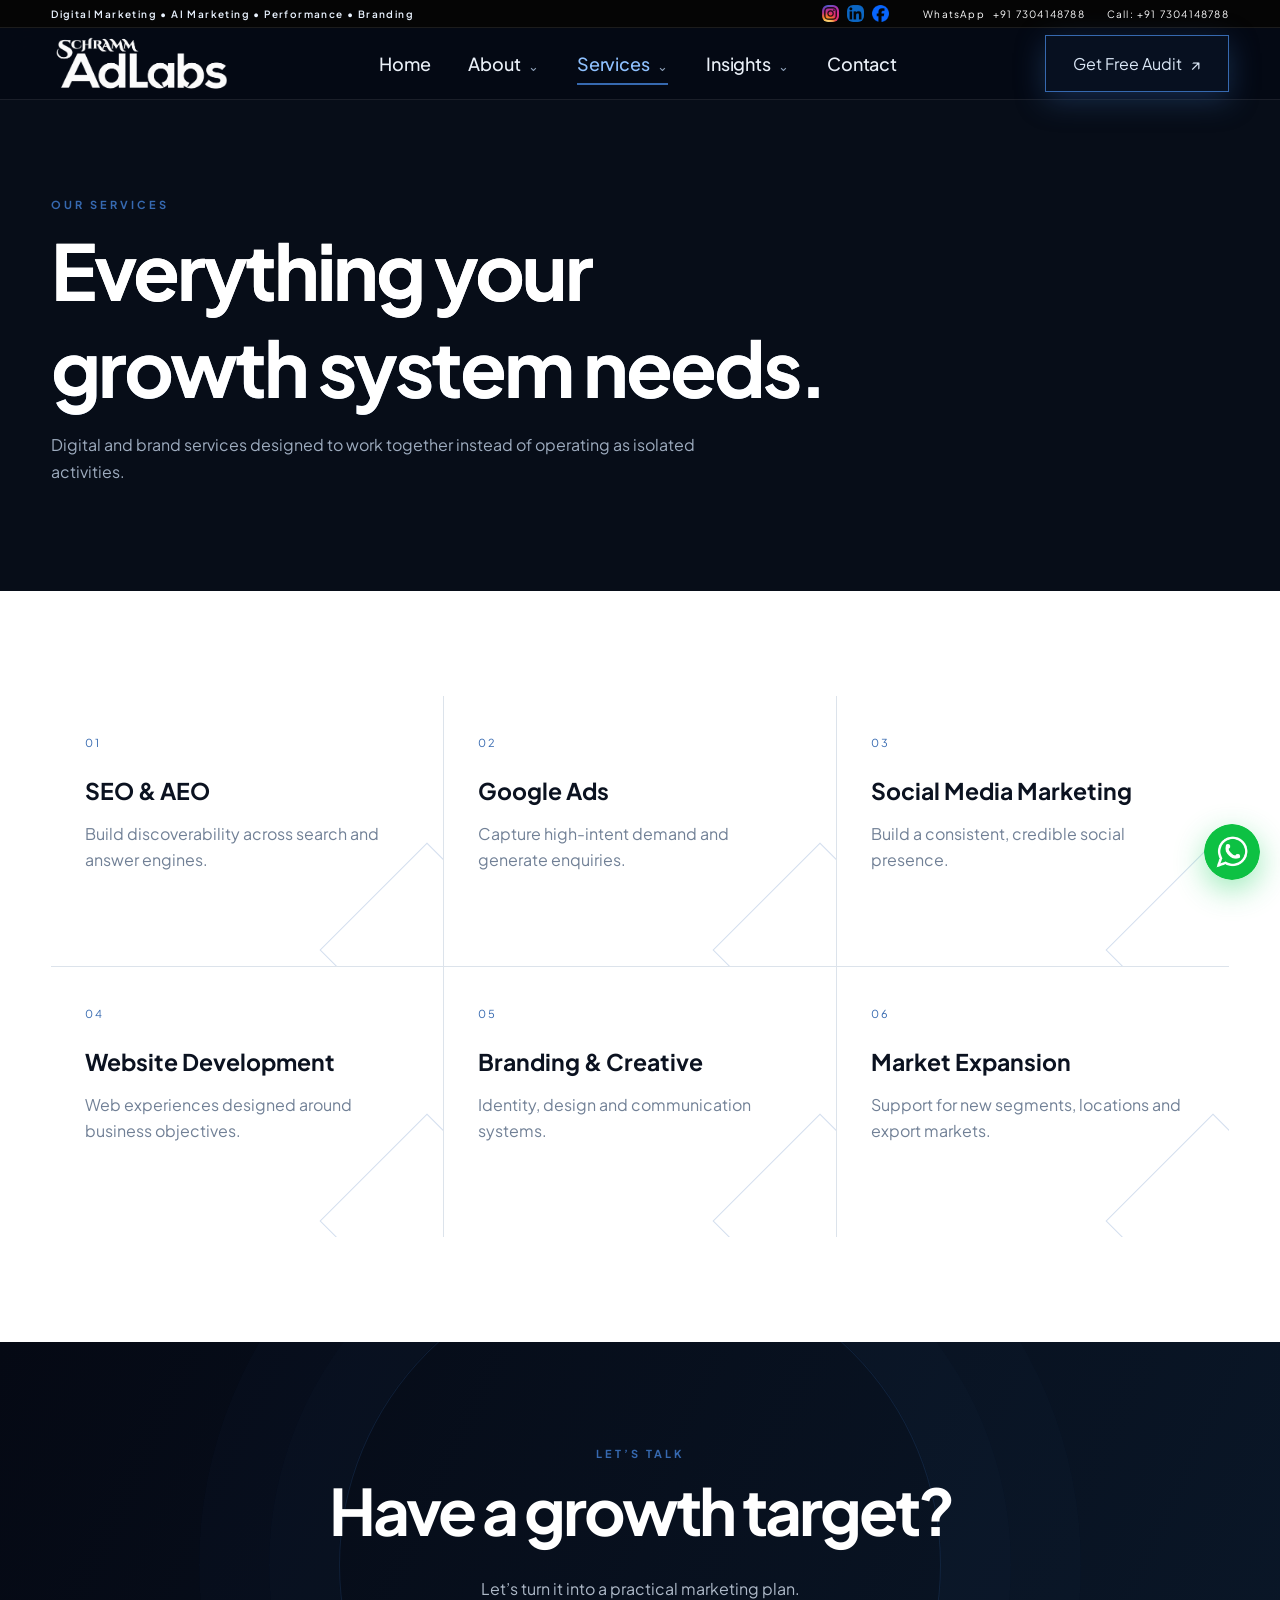
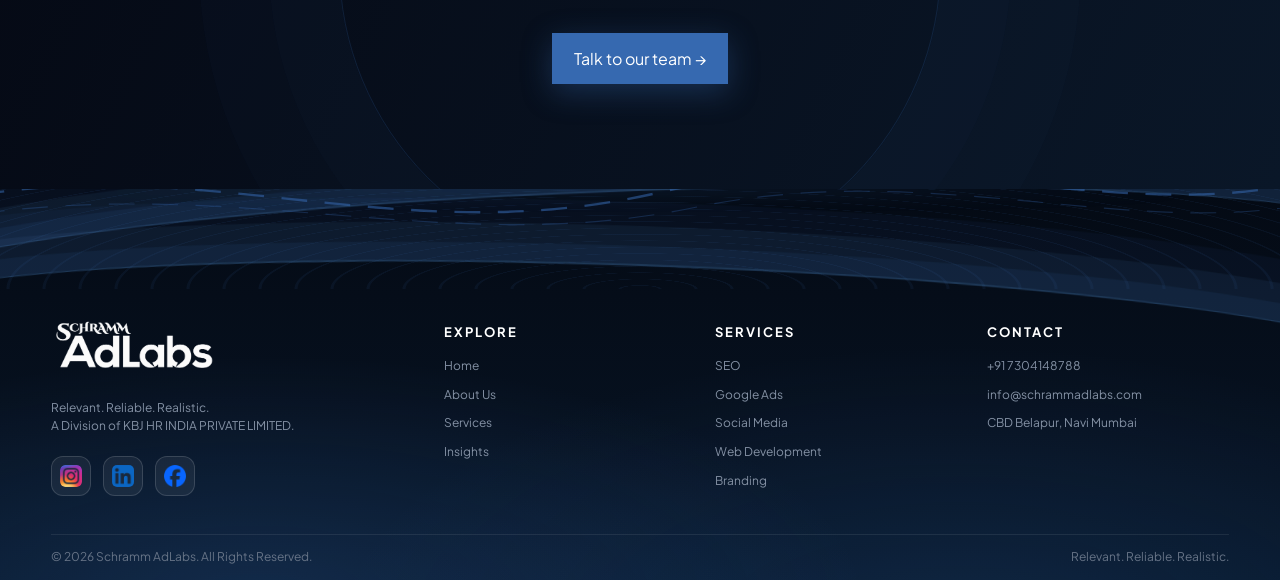
<file: services.html>
<!doctype html><html lang="en"><head><meta charset="utf-8"><meta name="viewport" content="width=device-width,initial-scale=1,viewport-fit=cover"><meta name="theme-color" content="#050914"><title>Services | Schramm AdLabs</title><link rel="preconnect" href="https://fonts.googleapis.com"><link rel="preconnect" href="https://fonts.gstatic.com" crossorigin><link href="https://fonts.googleapis.com/css2?family=Plus+Jakarta+Sans:wght@400;500;600;700;800&display=swap" rel="stylesheet"><link rel="stylesheet" href="style.css"><link rel="stylesheet" href="upgrade.css"><link rel="stylesheet" href="responsive.css"></head><body><div class="top-utility"><div class="wrap top-utility-in"><div class="top-message">Digital Marketing • AI Marketing • Performance • Branding</div><div class="top-actions"><div class="social-top"><a href="https://www.instagram.com/schramm_ad_labs/" target="_blank" rel="noopener noreferrer" aria-label="Instagram" title="Instagram"><img src="instagram.png" alt="Instagram" width="22" height="22"></a><a href="https://www.linkedin.com/company/schramm-adlabs/" target="_blank" rel="noopener noreferrer" aria-label="LinkedIn" title="LinkedIn"><img src="linkedin.png" alt="LinkedIn" width="22" height="22"></a><a href="https://www.facebook.com/SchrammAdLabs" target="_blank" rel="noopener noreferrer" aria-label="Facebook" title="Facebook"><img src="facebook.png" alt="Facebook" width="22" height="22"></a></div><a class="wa-link" href="https://wa.me/917304148788" target="_blank" rel="noopener">WhatsApp <span>+91 7304148788</span></a><a href="tel:+917304148788" class="phone-link">Call: +91 7304148788</a></div></div></div><header class="site-nav"><div class="wrap nav-in"><a class="brand" href="index.html"><img src="Schramm_AdLabs_logo.png" alt="Schramm AdLabs"></a><nav class="navlinks">
<a class="nav-home" href="index.html">Home</a>
<div class="nav-drop"><a href="about.html">About <small>⌄</small></a><div class="mega-menu about-menu"><div class="mega-intro"><span>WHO WE ARE</span><h3>Built around<br>your growth.</h3><p>Clear strategy, practical execution and marketing that connects to business goals.</p></div><div class="mega-cols"><div><a href="about.html"><b>Our Approach</b><span>How we think, plan and execute.</span></a><a href="about.html"><b>Why Schramm</b><span>A practical partner for growth.</span></a></div><div><a href="about.html"><b>Our Capabilities</b><span>Strategy, performance, creative and digital.</span></a><a href="contact.html"><b>Start a Project</b><span>Tell us what you want to grow.</span></a></div></div></div></div>
<div class="nav-drop"><a href="services.html">Services <small>⌄</small></a><div class="mega-menu services-menu"><div class="mega-intro"><span>WHAT WE DO</span><h3>Marketing built<br>to move business.</h3><p>From visibility to leads, sales and brand growth — one connected system.</p></div><div class="mega-cols service-cols"><div><a href="services.html#seo"><b>SEO &amp; AEO</b><span>Search visibility + AI search.</span></a><a href="services.html#ads"><b>Google Ads</b><span>High-intent paid acquisition.</span></a><a href="services.html#social"><b>Social Media</b><span>Content, community + reach.</span></a></div><div><a href="services.html#ai"><b>AI Marketing</b><span>Smarter research, content + workflows.</span></a><a href="services.html#web"><b>Website Development</b><span>Fast, focused digital experiences.</span></a><a href="services.html#branding"><b>Branding &amp; Creative</b><span>Identity, design + communication.</span></a></div><div><a href="services.html#leads"><b>Lead Generation</b><span>Campaigns that create demand.</span></a><a href="services.html#expansion"><b>Market Expansion</b><span>Reach new regions + audiences.</span></a><a href="services.html#local"><b>Local Marketing</b><span>Be found where customers are.</span></a></div></div></div></div>
<div class="nav-drop"><a href="blog.html">Insights <small>⌄</small></a><div class="mega-menu insights-menu"><div class="mega-intro"><span>INSIGHTS</span><h3>Ideas that help<br>you move smarter.</h3><p>Practical perspectives on digital marketing, AI, performance and growth.</p></div><div class="mega-cols"><div><a href="blog.html"><b>Marketing Insights</b><span>Strategy, SEO, ads and social.</span></a><a href="blog-post.html"><b>Featured Insight</b><span>Our latest thinking and ideas.</span></a></div><div><a href="blog.html"><b>Growth Playbooks</b><span>Practical frameworks for businesses.</span></a><a href="contact.html"><b>Talk to Our Team</b><span>Turn an idea into a plan.</span></a></div></div></div></div>
<a href="contact.html">Contact</a>
</nav><div class="navcta-wrap">
<a class="btn navcta" href="contact.html" aria-haspopup="true" aria-expanded="false">Get Free Audit <span class="cta-arrow">↗&#xFE0E;</span></a>
<div class="quote-hover-panel" id="quoteHoverPanel" role="dialog" aria-label="Get a free audit form">
  <div class="quote-panel-head"><div><span class="quote-kicker">FREE MARKETING AUDIT</span><h3>Let’s talk growth.</h3></div><button class="quote-close" type="button" aria-label="Close audit form">×</button></div>
  <form class="mini-quote-form" action="contact.html" method="get">
    <label>Name<input name="name" type="text" placeholder="Your name" autocomplete="name" required></label>
    <label>Phone<input name="phone" type="tel" placeholder="+91 98XXX XXXXX" autocomplete="tel" required></label>
    <label>Email<input name="email" type="email" placeholder="you@company.com" autocomplete="email" required></label>
    <label>What do you need?<select name="service" required><option value="" selected disabled>Select a service</option><option>SEO &amp; AEO</option><option>Google Ads</option><option>Social Media</option><option>AI Marketing</option><option>Website Development</option><option>Branding &amp; Creative</option><option>Lead Generation</option><option>Not sure yet</option></select></label>
    <button class="quote-submit" type="submit">Get My Free Audit <span>→</span></button>
  </form>
  <div class="quote-panel-foot"><span>Or call +91 7304148788</span><a href="mailto:info@schrammadlabs.com">info@schrammadlabs.com</a></div>
</div>
</div><div class="menu">☰</div></div></header><section class="pagehero"><div class="wrap"><div class="kicker">OUR SERVICES</div><h1>Everything your<br>growth system needs.</h1><p>Digital and brand services designed to work together instead of operating as isolated activities.</p></div></section><section><div class="wrap"><div class="service-grid"><div class="service"><span>01</span><h3>SEO & AEO</h3><p>Build discoverability across search and answer engines.</p></div><div class="service"><span>02</span><h3>Google Ads</h3><p>Capture high-intent demand and generate enquiries.</p></div><div class="service"><span>03</span><h3>Social Media Marketing</h3><p>Build a consistent, credible social presence.</p></div><div class="service"><span>04</span><h3>Website Development</h3><p>Web experiences designed around business objectives.</p></div><div class="service"><span>05</span><h3>Branding & Creative</h3><p>Identity, design and communication systems.</p></div><div class="service"><span>06</span><h3>Market Expansion</h3><p>Support for new segments, locations and export markets.</p></div></div></div></section><section class="cta"><div class="wrap"><div class="kicker">LET’S TALK</div><h2>Have a growth target?</h2><p>Let’s turn it into a practical marketing plan.</p><div class="actions" style="justify-content:center"><a class="btn primary" href="contact.html">Talk to our team →</a></div></div></section><footer class="footer"><div class="wave"><svg viewBox="0 0 1200 90" preserveAspectRatio="none"><path d="M0,55 C220,5 390,100 620,45 C850,-5 1020,85 1200,28" fill="none" stroke="#3669B0" stroke-width="2" opacity=".55"/><path d="M0,70 C250,25 430,105 650,58 C860,15 1040,95 1200,48" fill="none" stroke="#3669B0" stroke-width="1" opacity=".3"/></svg></div><div class="wrap"><div class="footergrid"><div><img src="Schramm_AdLabs_logo.png" alt="Schramm AdLabs"><p>Relevant. Reliable. Realistic.<br>A Division of KBJ HR INDIA PRIVATE LIMITED.</p><div class="social-foot"><a href="https://www.instagram.com/schramm_ad_labs/" target="_blank" rel="noopener noreferrer" aria-label="Instagram" title="Instagram"><img src="instagram.png" alt="Instagram" width="22" height="22"></a><a href="https://www.linkedin.com/company/schramm-adlabs/" target="_blank" rel="noopener noreferrer" aria-label="LinkedIn" title="LinkedIn"><img src="linkedin.png" alt="LinkedIn" width="22" height="22"></a><a href="https://www.facebook.com/SchrammAdLabs" target="_blank" rel="noopener noreferrer" aria-label="Facebook" title="Facebook"><img src="facebook.png" alt="Facebook" width="22" height="22"></a></div></div><div><h4>EXPLORE</h4><ul><li><a href="index.html">Home</a></li><li><a href="about.html">About Us</a></li><li><a href="services.html">Services</a></li><li><a href="blog.html">Insights</a></li></ul></div><div><h4>SERVICES</h4><ul><li>SEO</li><li>Google Ads</li><li>Social Media</li><li>Web Development</li><li>Branding</li></ul></div><div><h4>CONTACT</h4><ul><li>+91 7304148788</li><li>info@schrammadlabs.com</li><li>CBD Belapur, Navi Mumbai</li></ul></div></div><div class="bottom"><span>© 2026 Schramm AdLabs. All Rights Reserved.</span><span>Relevant. Reliable. Realistic.</span></div></div></footer><script src="app.js"></script><script src="upgrade.js"></script><script src="responsive.js"></script></body></html>
</file>
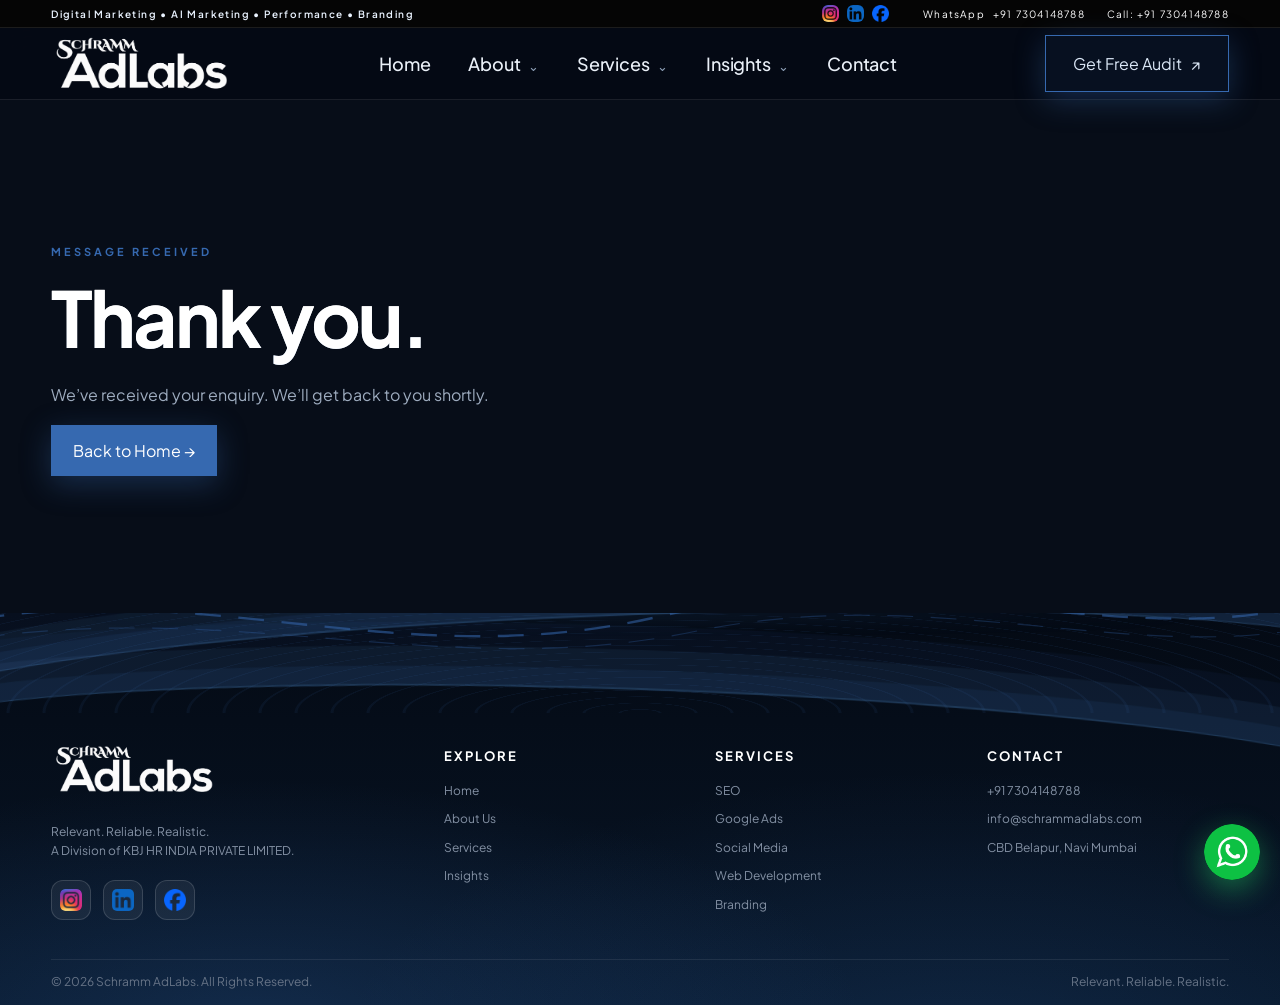
<file: thank-you.html>
<!doctype html><html lang="en"><head><meta charset="utf-8"><meta name="viewport" content="width=device-width,initial-scale=1,viewport-fit=cover"><meta name="theme-color" content="#050914"><title>Thank You | Schramm AdLabs</title><link rel="preconnect" href="https://fonts.googleapis.com"><link rel="preconnect" href="https://fonts.gstatic.com" crossorigin><link href="https://fonts.googleapis.com/css2?family=Plus+Jakarta+Sans:wght@400;500;600;700;800&display=swap" rel="stylesheet"><link rel="stylesheet" href="style.css"><link rel="stylesheet" href="upgrade.css"><link rel="stylesheet" href="responsive.css"></head><body><div class="top-utility"><div class="wrap top-utility-in"><div class="top-message">Digital Marketing • AI Marketing • Performance • Branding</div><div class="top-actions"><div class="social-top"><a href="https://www.instagram.com/schramm_ad_labs/" target="_blank" rel="noopener noreferrer" aria-label="Instagram" title="Instagram"><img src="instagram.png" alt="Instagram" width="22" height="22"></a><a href="https://www.linkedin.com/company/schramm-adlabs/" target="_blank" rel="noopener noreferrer" aria-label="LinkedIn" title="LinkedIn"><img src="linkedin.png" alt="LinkedIn" width="22" height="22"></a><a href="https://www.facebook.com/SchrammAdLabs" target="_blank" rel="noopener noreferrer" aria-label="Facebook" title="Facebook"><img src="facebook.png" alt="Facebook" width="22" height="22"></a></div><a class="wa-link" href="https://wa.me/917304148788" target="_blank" rel="noopener">WhatsApp <span>+91 7304148788</span></a><a href="tel:+917304148788" class="phone-link">Call: +91 7304148788</a></div></div></div><header class="site-nav"><div class="wrap nav-in"><a class="brand" href="index.html"><img src="Schramm_AdLabs_logo.png" alt="Schramm AdLabs"></a><nav class="navlinks">
<a class="nav-home" href="index.html">Home</a>
<div class="nav-drop"><a href="about.html">About <small>⌄</small></a><div class="mega-menu about-menu"><div class="mega-intro"><span>WHO WE ARE</span><h3>Built around<br>your growth.</h3><p>Clear strategy, practical execution and marketing that connects to business goals.</p></div><div class="mega-cols"><div><a href="about.html"><b>Our Approach</b><span>How we think, plan and execute.</span></a><a href="about.html"><b>Why Schramm</b><span>A practical partner for growth.</span></a></div><div><a href="about.html"><b>Our Capabilities</b><span>Strategy, performance, creative and digital.</span></a><a href="contact.html"><b>Start a Project</b><span>Tell us what you want to grow.</span></a></div></div></div></div>
<div class="nav-drop"><a href="services.html">Services <small>⌄</small></a><div class="mega-menu services-menu"><div class="mega-intro"><span>WHAT WE DO</span><h3>Marketing built<br>to move business.</h3><p>From visibility to leads, sales and brand growth — one connected system.</p></div><div class="mega-cols service-cols"><div><a href="services.html#seo"><b>SEO &amp; AEO</b><span>Search visibility + AI search.</span></a><a href="services.html#ads"><b>Google Ads</b><span>High-intent paid acquisition.</span></a><a href="services.html#social"><b>Social Media</b><span>Content, community + reach.</span></a></div><div><a href="services.html#ai"><b>AI Marketing</b><span>Smarter research, content + workflows.</span></a><a href="services.html#web"><b>Website Development</b><span>Fast, focused digital experiences.</span></a><a href="services.html#branding"><b>Branding &amp; Creative</b><span>Identity, design + communication.</span></a></div><div><a href="services.html#leads"><b>Lead Generation</b><span>Campaigns that create demand.</span></a><a href="services.html#expansion"><b>Market Expansion</b><span>Reach new regions + audiences.</span></a><a href="services.html#local"><b>Local Marketing</b><span>Be found where customers are.</span></a></div></div></div></div>
<div class="nav-drop"><a href="blog.html">Insights <small>⌄</small></a><div class="mega-menu insights-menu"><div class="mega-intro"><span>INSIGHTS</span><h3>Ideas that help<br>you move smarter.</h3><p>Practical perspectives on digital marketing, AI, performance and growth.</p></div><div class="mega-cols"><div><a href="blog.html"><b>Marketing Insights</b><span>Strategy, SEO, ads and social.</span></a><a href="blog-post.html"><b>Featured Insight</b><span>Our latest thinking and ideas.</span></a></div><div><a href="blog.html"><b>Growth Playbooks</b><span>Practical frameworks for businesses.</span></a><a href="contact.html"><b>Talk to Our Team</b><span>Turn an idea into a plan.</span></a></div></div></div></div>
<a href="contact.html">Contact</a>
</nav><div class="navcta-wrap">
<a class="btn navcta" href="contact.html" aria-haspopup="true" aria-expanded="false">Get Free Audit <span class="cta-arrow">↗&#xFE0E;</span></a>
<div class="quote-hover-panel" id="quoteHoverPanel" role="dialog" aria-label="Get a free audit form">
  <div class="quote-panel-head"><div><span class="quote-kicker">FREE MARKETING AUDIT</span><h3>Let’s talk growth.</h3></div><button class="quote-close" type="button" aria-label="Close audit form">×</button></div>
  <form class="mini-quote-form" action="contact.html" method="get">
    <label>Name<input name="name" type="text" placeholder="Your name" autocomplete="name" required></label>
    <label>Phone<input name="phone" type="tel" placeholder="+91 98XXX XXXXX" autocomplete="tel" required></label>
    <label>Email<input name="email" type="email" placeholder="you@company.com" autocomplete="email" required></label>
    <label>What do you need?<select name="service" required><option value="" selected disabled>Select a service</option><option>SEO &amp; AEO</option><option>Google Ads</option><option>Social Media</option><option>AI Marketing</option><option>Website Development</option><option>Branding &amp; Creative</option><option>Lead Generation</option><option>Not sure yet</option></select></label>
    <button class="quote-submit" type="submit">Get My Free Audit <span>→</span></button>
  </form>
  <div class="quote-panel-foot"><span>Or call +91 7304148788</span><a href="mailto:info@schrammadlabs.com">info@schrammadlabs.com</a></div>
</div>
</div><div class="menu">☰</div></div></header><section class="pagehero" style="min-height:65vh;display:flex;align-items:center"><div class="wrap"><div class="kicker">MESSAGE RECEIVED</div><h1>Thank you.</h1><p>We’ve received your enquiry. We’ll get back to you shortly.</p><a class="btn primary" href="index.html">Back to Home →</a></div></section><footer class="footer"><div class="wave"><svg viewBox="0 0 1200 90" preserveAspectRatio="none"><path d="M0,55 C220,5 390,100 620,45 C850,-5 1020,85 1200,28" fill="none" stroke="#3669B0" stroke-width="2" opacity=".55"/><path d="M0,70 C250,25 430,105 650,58 C860,15 1040,95 1200,48" fill="none" stroke="#3669B0" stroke-width="1" opacity=".3"/></svg></div><div class="wrap"><div class="footergrid"><div><img src="Schramm_AdLabs_logo.png" alt="Schramm AdLabs"><p>Relevant. Reliable. Realistic.<br>A Division of KBJ HR INDIA PRIVATE LIMITED.</p><div class="social-foot"><a href="https://www.instagram.com/schramm_ad_labs/" target="_blank" rel="noopener noreferrer" aria-label="Instagram" title="Instagram"><img src="instagram.png" alt="Instagram" width="22" height="22"></a><a href="https://www.linkedin.com/company/schramm-adlabs/" target="_blank" rel="noopener noreferrer" aria-label="LinkedIn" title="LinkedIn"><img src="linkedin.png" alt="LinkedIn" width="22" height="22"></a><a href="https://www.facebook.com/SchrammAdLabs" target="_blank" rel="noopener noreferrer" aria-label="Facebook" title="Facebook"><img src="facebook.png" alt="Facebook" width="22" height="22"></a></div></div><div><h4>EXPLORE</h4><ul><li><a href="index.html">Home</a></li><li><a href="about.html">About Us</a></li><li><a href="services.html">Services</a></li><li><a href="blog.html">Insights</a></li></ul></div><div><h4>SERVICES</h4><ul><li>SEO</li><li>Google Ads</li><li>Social Media</li><li>Web Development</li><li>Branding</li></ul></div><div><h4>CONTACT</h4><ul><li>+91 7304148788</li><li>info@schrammadlabs.com</li><li>CBD Belapur, Navi Mumbai</li></ul></div></div><div class="bottom"><span>© 2026 Schramm AdLabs. All Rights Reserved.</span><span>Relevant. Reliable. Realistic.</span></div></div></footer><script src="app.js"></script><script src="upgrade.js"></script><script src="responsive.js"></script></body></html>
</file>
<file: style.css>
:root{--blue:#3669B0;--navy:#050914;--navy2:#081221;--ink:#0b1220;--muted:#718096;--white:#fff;--line:rgba(54,105,176,.22);--soft:#f5f7fa}
*{box-sizing:border-box}html{scroll-behavior:smooth}body{margin:0;font-family:Inter,Arial,sans-serif;color:var(--ink);background:#fff;overflow-x:hidden}a{text-decoration:none;color:inherit}.wrap{width:min(1240px,92%);margin:auto}
.site-nav{position:fixed;z-index:1000;top:0;left:0;right:0;height:82px;background:rgba(5,9,20,.72);backdrop-filter:blur(16px);border-bottom:1px solid rgba(255,255,255,.09)}
.nav-in{height:100%;display:flex;align-items:center;justify-content:space-between}.brand img{width:180px;height:auto;display:block}.navlinks{display:flex;gap:30px;align-items:center;color:#eaf0f8;font-size:14px}.navlinks a{position:relative;padding:31px 0}.navlinks a:after{content:"";position:absolute;left:0;bottom:24px;width:0;height:2px;background:var(--blue);transition:.35s}.navlinks a:hover:after,.navlinks a.active:after{width:100%}.navcta{border:1px solid var(--blue);padding:12px 18px!important;background:rgba(54,105,176,.12)}.menu{display:none;color:#fff;font-size:25px}
.hero{min-height:100vh;background:radial-gradient(circle at 72% 42%,rgba(54,105,176,.23),transparent 33%),linear-gradient(120deg,#040812,#07101e 55%,#050914);color:#fff;position:relative;overflow:hidden;display:flex;align-items:center}.hero:before{content:"";position:absolute;inset:0;background:linear-gradient(rgba(54,105,176,.07) 1px,transparent 1px),linear-gradient(90deg,rgba(54,105,176,.07) 1px,transparent 1px);background-size:70px 70px;transform:perspective(650px) rotateX(60deg) scale(1.7) translateY(28%);transform-origin:center bottom;animation:grid 12s linear infinite}.hero:after{content:"";position:absolute;inset:-30%;background:conic-gradient(from 0deg,transparent 0 65%,rgba(54,105,176,.12),transparent 78%);animation:spin 18s linear infinite}
@keyframes grid{to{background-position:0 70px,70px 0}}@keyframes spin{to{transform:rotate(360deg)}}@keyframes float{50%{transform:translateY(-14px)}}@keyframes pulse{50%{opacity:.5;transform:scale(1.08)}}@keyframes scan{to{transform:translateX(150%)}}@keyframes flow{to{stroke-dashoffset:-500}}
.hero-in{position:relative;z-index:3;display:grid;grid-template-columns:1fr 1.05fr;gap:45px;align-items:center;padding-top:82px}.eyebrow{font-size:12px;letter-spacing:3px;color:#a9c2e4;margin-bottom:18px}.hero h1{font-size:clamp(48px,6vw,84px);line-height:.98;letter-spacing:-4px;margin:0 0 25px;font-weight:800}.hero h1 span{color:var(--blue)}.hero p{font-size:18px;line-height:1.7;color:#b8c3d3;max-width:610px}.actions{display:flex;gap:12px;margin-top:30px}.btn{display:inline-flex;align-items:center;justify-content:center;padding:14px 21px;border:1px solid var(--blue);transition:.35s;position:relative;overflow:hidden}.btn.primary{background:var(--blue);color:#fff}.btn.ghost{color:#fff}.btn:hover{transform:translateY(-3px);box-shadow:0 15px 35px rgba(54,105,176,.22)}
.visual{height:570px;position:relative}.core{position:absolute;width:260px;height:260px;border:1px solid rgba(54,105,176,.55);left:50%;top:50%;transform:translate(-50%,-50%);border-radius:50%;box-shadow:0 0 90px rgba(54,105,176,.18);animation:pulse 4s ease-in-out infinite}.core:before,.core:after{content:"";position:absolute;inset:24px;border:1px solid rgba(54,105,176,.4);border-radius:50%}.core:after{inset:58px;border-style:dashed}.core-logo{position:absolute;left:50%;top:50%;transform:translate(-50%,-50%);width:135px;filter:drop-shadow(0 0 20px rgba(54,105,176,.4))}.node{position:absolute;border:1px solid rgba(54,105,176,.7);background:rgba(5,9,20,.78);padding:14px 16px;min-width:145px;font-size:12px;letter-spacing:1px;color:#dce8f7;box-shadow:0 10px 40px rgba(0,0,0,.35)}.node b{display:block;color:#fff;font-size:15px;margin-bottom:5px}.n1{top:8%;left:2%;animation:float 4s ease-in-out infinite}.n2{top:8%;right:0;animation:float 4.5s .5s ease-in-out infinite}.n3{bottom:10%;left:5%;animation:float 5s 1s ease-in-out infinite}.n4{bottom:8%;right:3%;animation:float 4.2s .8s ease-in-out infinite}.line{position:absolute;inset:0;width:100%;height:100%}.line path{fill:none;stroke:var(--blue);stroke-width:1.3;stroke-dasharray:8 12;animation:flow 7s linear infinite}
.marquee{background:var(--blue);color:#fff;overflow:hidden;border-top:1px solid #4d7cbb;border-bottom:1px solid #4d7cbb}.marquee-track{white-space:nowrap;padding:13px 0;font-size:12px;letter-spacing:3px;animation:marquee 20s linear infinite}@keyframes marquee{to{transform:translateX(-50%)}}
section{padding:105px 0}.dark{background:#070d18;color:#fff}.sectionhead{max-width:750px;margin-bottom:55px}.kicker{font-size:11px;letter-spacing:3px;color:var(--blue);font-weight:700}.sectionhead h2{font-size:clamp(34px,4vw,58px);line-height:1.05;letter-spacing:-2px;margin:14px 0}.sectionhead p{color:var(--muted);line-height:1.75;font-size:17px}.dark .sectionhead p{color:#9eacbf}
.growth{display:grid;grid-template-columns:repeat(4,1fr);border-top:1px solid var(--line);border-left:1px solid var(--line)}.growth article{padding:34px;border-right:1px solid var(--line);border-bottom:1px solid var(--line);min-height:210px;transition:.35s}.growth article:hover{background:rgba(54,105,176,.07);transform:translateY(-4px)}.num{color:var(--blue);font-size:12px;letter-spacing:2px}.growth h3{font-size:22px;margin:35px 0 12px}.growth p{color:#718096;line-height:1.65}.dark .growth p{color:#9eacbf}.service-grid{display:grid;grid-template-columns:repeat(3,1fr);gap:1px;background:#dce3eb}.service{background:#fff;padding:34px;min-height:270px;position:relative;overflow:hidden}.service:after{content:"";position:absolute;right:-60px;bottom:-60px;width:150px;height:150px;border:1px solid var(--line);transform:rotate(45deg)}.service h3{font-size:23px;margin:25px 0 12px}.service p{color:var(--muted);line-height:1.65}.service span{font-size:11px;color:var(--blue);letter-spacing:2px}
.split{display:grid;grid-template-columns:1fr 1fr;gap:80px;align-items:center}.metric{border-left:2px solid var(--blue);padding:20px 25px;margin:15px 0}.metric strong{display:block;font-size:34px}.metric small{color:var(--muted);letter-spacing:1px}
.cta{background:linear-gradient(115deg,#050914,#0a1728);color:#fff;text-align:center;position:relative;overflow:hidden}.cta:before{content:"";position:absolute;width:600px;height:600px;border:1px solid rgba(54,105,176,.2);border-radius:50%;left:50%;top:50%;transform:translate(-50%,-50%);box-shadow:0 0 0 70px rgba(54,105,176,.025),0 0 0 140px rgba(54,105,176,.02)}.cta .wrap{position:relative;z-index:2}.cta h2{font-size:clamp(38px,5vw,70px);letter-spacing:-3px;margin:10px 0 25px}.cta p{color:#aeb9c8;max-width:650px;margin:auto;line-height:1.7}
.footer{background:#03060d;color:#fff;position:relative;overflow:hidden;padding:75px 0 25px}.wave{height:90px;position:absolute;left:-5%;right:-5%;top:-35px}.wave svg{width:110%;height:100%}.footergrid{display:grid;grid-template-columns:1.5fr 1fr 1fr 1fr;gap:45px;padding-top:35px}.footer img{width:190px}.footer p,.footer li{color:#8491a4;line-height:1.8;font-size:14px}.footer h4{font-size:13px;letter-spacing:2px;color:#fff}.footer ul{padding:0;list-style:none}.footer li{margin:10px 0}.footer a:hover{color:#fff}.bottom{border-top:1px solid rgba(255,255,255,.08);margin-top:50px;padding-top:20px;color:#667386;font-size:12px;display:flex;justify-content:space-between}
.pagehero{padding:170px 0 90px;background:#070d18;color:#fff;position:relative;overflow:hidden}.pagehero h1{font-size:clamp(45px,6vw,78px);letter-spacing:-3px;margin:10px 0}.pagehero p{color:#9eacbf;max-width:700px;line-height:1.7}
.formgrid{display:grid;grid-template-columns:1fr 1fr;gap:15px}.field,.textarea{width:100%;border:1px solid #dce3eb;padding:16px;background:#fff;font:inherit}.textarea{min-height:150px;resize:vertical}.full{grid-column:1/-1}
@media(max-width:900px){.navlinks{display:none}.menu{display:block}.navcta{display:none}.hero-in,.split{grid-template-columns:1fr}.visual{height:470px}.growth{grid-template-columns:1fr 1fr}.service-grid{grid-template-columns:1fr 1fr}.footergrid{grid-template-columns:1fr 1fr}.hero h1{letter-spacing:-2px}}
@media(max-width:620px){section{padding:75px 0}.hero-in{padding-top:120px}.visual{height:400px}.core{width:200px;height:200px}.core-logo{width:105px}.node{min-width:115px;padding:10px;font-size:9px}.node b{font-size:12px}.growth,.service-grid,.formgrid{grid-template-columns:1fr}.footergrid{grid-template-columns:1fr}.bottom{display:block}.bottom span{display:block;margin-top:8px}.brand img{width:150px}}

/* V8 cinematic hero + interactive effects */
.cinematic-hero{cursor:crosshair}.hero-scan{position:absolute;inset:0;background:linear-gradient(90deg,transparent,rgba(54,105,176,.1),transparent);transform:translateX(-100%);animation:heroScan 7s ease-in-out infinite;z-index:1}@keyframes heroScan{0%,45%{transform:translateX(-110%)}65%,100%{transform:translateX(110%)}}.hero-orbit{position:absolute;border:1px solid rgba(54,105,176,.16);border-radius:50%;pointer-events:none}.orbit-a{width:760px;height:760px;right:-180px;top:5%;animation:spin 22s linear infinite}.orbit-b{width:500px;height:500px;right:-45px;top:20%;border-style:dashed;animation:spinReverse 16s linear infinite}.hero-particles{position:absolute;inset:0;pointer-events:none;background-image:radial-gradient(circle,rgba(96,153,221,.55) 0 1px,transparent 1.5px);background-size:95px 95px;opacity:.22;animation:particleDrift 12s linear infinite}@keyframes particleDrift{to{background-position:95px -95px}}.hero-selector{margin-top:28px;width:min(590px,100%);border:1px solid rgba(255,255,255,.14);background:rgba(4,8,18,.65);backdrop-filter:blur(14px);padding:14px}.selector-label{font-size:10px;letter-spacing:2.4px;color:#91a8c8;margin-bottom:8px}.hero-selector select{width:100%;padding:13px;color:#fff;background:#0a1322;border:1px solid rgba(54,105,176,.55);font:inherit;outline:none;cursor:pointer}.selector-output{font-size:12px;line-height:1.55;color:#93a4ba;padding-top:10px}.cinematic-visual{filter:drop-shadow(0 0 35px rgba(54,105,176,.12));transition:transform .15s ease}.target-ring{position:absolute;left:50%;top:50%;border:1px solid rgba(54,105,176,.2);border-radius:50%;transform:translate(-50%,-50%)}.ring-1{width:360px;height:360px;animation:spin 20s linear infinite}.ring-2{width:455px;height:455px;border-style:dashed;animation:spinReverse 27s linear infinite}.ring-3{width:550px;height:550px;opacity:.45;animation:spin 34s linear infinite}@keyframes spinReverse{to{transform:translate(-50%,-50%) rotate(-360deg)}}.scan-beam{position:absolute;z-index:4;left:50%;top:4%;width:1px;height:92%;background:linear-gradient(transparent,var(--blue),transparent);box-shadow:0 0 18px rgba(54,105,176,.65);animation:scanBeam 5s ease-in-out infinite}@keyframes scanBeam{0%,100%{transform:rotate(-42deg);opacity:.1}50%{transform:rotate(42deg);opacity:.8}}.floating-chip{position:absolute;z-index:7;min-width:160px;padding:12px 14px;background:rgba(4,9,18,.78);border:1px solid rgba(54,105,176,.55);box-shadow:0 12px 35px rgba(0,0,0,.35);transition:transform .18s ease;backdrop-filter:blur(8px)}.floating-chip b{display:block;font-size:13px;letter-spacing:1px}.floating-chip span{display:block;margin-top:5px;font-size:8px;letter-spacing:1.2px;color:#7e99bd}.chip-1{top:4%;left:1%;animation:float 4.1s ease-in-out infinite}.chip-2{top:5%;right:0;animation:float 4.8s .4s ease-in-out infinite}.chip-3{bottom:7%;left:3%;animation:float 4.6s .8s ease-in-out infinite}.chip-4{bottom:7%;right:1%;animation:float 5.1s 1.1s ease-in-out infinite}.hero-bottom-label{position:absolute;z-index:5;bottom:20px;left:4%;right:4%;display:flex;justify-content:space-between;font-size:9px;letter-spacing:2px;color:#657993}.reality-section{padding:105px 0;background:#f6f8fb}.reality-grid{display:grid;grid-template-columns:1.1fr .9fr;gap:70px;align-items:center}.reality-copy h2{font-size:clamp(38px,4.6vw,62px);line-height:1.02;letter-spacing:-2.8px;margin:12px 0 30px}.reality-copy p{font-size:17px;color:#4f5d70;line-height:1.8}.reality-list{list-style:none;padding:0;margin:28px 0}.reality-list li{position:relative;padding:11px 0 11px 38px;color:#3e4b5f}.reality-list li:before{content:"✓";position:absolute;left:0;top:8px;width:25px;height:25px;background:linear-gradient(135deg,#3669B0,#159ad0);color:#fff;border-radius:50%;display:flex;align-items:center;justify-content:center;font-weight:700}.image-frame{position:relative;border:1px solid rgba(54,105,176,.18);padding:10px;background:#fff;box-shadow:0 25px 80px rgba(12,27,48,.12);overflow:hidden}.image-frame img{width:100%;display:block}.image-scan{position:absolute;left:-30%;top:0;width:20%;height:100%;background:linear-gradient(90deg,transparent,rgba(255,255,255,.6),transparent);transform:skewX(-18deg);animation:imageSweep 6s ease-in-out infinite}@keyframes imageSweep{0%,55%{left:-35%}80%,100%{left:120%}}.footer{padding:52px 0 18px}.footergrid{gap:30px;padding-top:25px}.footer img{width:165px}.footer p,.footer li{font-size:12px;line-height:1.55}.bottom{margin-top:28px;padding-top:14px}.wave{height:65px;top:-25px}.wave svg path{stroke-dasharray:16 14;animation:waveFloat 7s ease-in-out infinite}.wave svg path:nth-child(2){animation-duration:10s;animation-direction:reverse}@keyframes waveFloat{0%,100%{transform:translateY(4px)}50%{transform:translateY(-12px)}}.cursor-reticle{position:fixed;z-index:99999;width:30px;height:30px;border:1px solid rgba(117,171,235,.8);border-radius:50%;pointer-events:none;transform:translate(-50%,-50%) scale(.4);opacity:0;mix-blend-mode:screen;transition:transform .12s ease,opacity .15s ease}.cursor-reticle:before,.cursor-reticle:after{content:"";position:absolute;background:#76aceb}.cursor-reticle:before{width:2px;height:44px;left:14px;top:-8px}.cursor-reticle:after{height:2px;width:44px;top:14px;left:-8px}.cursor-reticle.on{opacity:1;transform:translate(-50%,-50%) scale(1)}.cursor-reticle.click{animation:reticleClick .35s ease-out}@keyframes reticleClick{50%{transform:translate(-50%,-50%) scale(1.7);opacity:.15}}@media(max-width:900px){.reality-grid{grid-template-columns:1fr}.hero-bottom-label{display:none}.orbit-a{right:-350px}.orbit-b{right:-260px}}@media(max-width:620px){.visual{height:410px}.floating-chip{min-width:125px;padding:9px}.reality-copy h2{letter-spacing:-1.8px}}

/* V9 top utility bar */
.top-utility{height:36px;background:#030711;border-bottom:1px solid rgba(255,255,255,.07);color:#aab9cc;font-size:10px;letter-spacing:1.2px;position:relative;z-index:1002}.top-utility-in{height:100%;display:flex;align-items:center;justify-content:space-between}.top-actions{display:flex;gap:22px;align-items:center}.top-actions a{transition:.25s}.wa-link{color:#b9d5c5}.wa-link span{color:#fff;margin-left:5px}.phone-link{color:#a9bad0}.top-actions a:hover{color:#fff;text-shadow:0 0 12px rgba(54,105,176,.8)}
.site-nav{top:36px}.navlinks{gap:27px}.navlinks>a,.nav-drop>a{position:relative;display:block;padding:31px 0;color:#eaf0f8}.navlinks>a:before,.nav-drop>a:before{content:"";position:absolute;left:50%;bottom:18px;width:0;height:2px;background:#3669B0;box-shadow:0 0 14px rgba(54,105,176,.8);transform:translateX(-50%);transition:.35s}.navlinks>a:hover:before,.navlinks>a.active:before,.nav-drop:hover>a:before{width:100%}.nav-drop{position:relative}.nav-drop>a small{font-size:11px;color:#7194be;margin-left:4px;transition:.3s}.nav-drop:hover>a small{transform:rotate(45deg);display:inline-block}.drop-menu{position:absolute;top:70px;left:-15px;min-width:190px;background:rgba(4,9,18,.96);border:1px solid rgba(54,105,176,.35);box-shadow:0 20px 45px rgba(0,0,0,.35);opacity:0;visibility:hidden;transform:translateY(10px);transition:.28s;overflow:hidden}.nav-drop:hover .drop-menu{opacity:1;visibility:visible;transform:translateY(0)}.drop-menu a{display:block;padding:12px 15px;color:#aebbd0;font-size:12px;border-bottom:1px solid rgba(255,255,255,.06);transition:.22s}.drop-menu a:hover{background:rgba(54,105,176,.15);color:#fff;padding-left:21px}
.navcta{color:#dbe8f7!important;border-color:#3669B0!important;background:rgba(54,105,176,.08)!important;transition:.35s!important}.navcta:hover{background:#3669B0!important;color:#fff!important;box-shadow:0 0 0 1px #3669B0,0 0 28px rgba(54,105,176,.5);transform:translateY(-2px)}.navcta:active{transform:scale(.96);background:#5f94df!important}
.hero .btn.primary{transition:.3s}.hero .btn.primary:hover{background:#5f94df;border-color:#5f94df;box-shadow:0 0 0 2px rgba(54,105,176,.22),0 0 35px rgba(54,105,176,.55);transform:translateY(-4px) scale(1.02)}.hero .btn.primary:active{background:#214d8b;transform:scale(.97)}
/* Text-only approach panel */
.text-only-approach{display:grid;gap:12px}.approach-panel{padding:22px;border:1px solid rgba(54,105,176,.2);background:#fff;box-shadow:0 15px 40px rgba(16,32,55,.06);transition:.3s}.approach-panel:hover{transform:translateX(8px);border-color:rgba(54,105,176,.55);box-shadow:0 18px 45px rgba(54,105,176,.12)}.approach-code{font-size:9px;letter-spacing:2px;color:#3669B0;margin-bottom:9px}.approach-panel strong{display:block;font-size:20px;margin-bottom:5px}.approach-panel span{color:#6f7d8f;font-size:12px}
/* AI marketing */
.ai-section{padding:105px 0;background:#070d18;color:#fff;overflow:hidden}.ai-grid{display:grid;grid-template-columns:1.05fr .95fr;gap:75px;align-items:center}.ai-section h2{font-size:clamp(38px,4.5vw,60px);line-height:1.02;letter-spacing:-2.5px;margin:12px 0 20px}.ai-section p{color:#9eacbf;line-height:1.8;font-size:16px}.ai-tags{display:flex;flex-wrap:wrap;gap:8px;margin-top:26px}.ai-tags span{font-size:9px;letter-spacing:1.5px;border:1px solid rgba(54,105,176,.4);padding:9px 11px;color:#a9c1df}.ai-console{border:1px solid rgba(54,105,176,.4);background:linear-gradient(145deg,#091322,#040811);padding:22px;position:relative;min-height:330px;box-shadow:0 25px 70px rgba(0,0,0,.28);overflow:hidden}.ai-console:before{content:"";position:absolute;inset:-40%;background:conic-gradient(from 0deg,transparent 0 70%,rgba(54,105,176,.13),transparent 80%);animation:spin 15s linear infinite}.console-head,.console-line,.console-core{position:relative;z-index:2}.console-head{font-size:10px;letter-spacing:2px;color:#8ba8cf;border-bottom:1px solid rgba(255,255,255,.08);padding-bottom:15px}.console-head i{float:right;width:7px;height:7px;border-radius:50%;background:#3669B0;box-shadow:0 0 15px #3669B0;animation:pulseDot 1.6s infinite}.console-line{display:flex;justify-content:space-between;padding:18px 0;border-bottom:1px solid rgba(255,255,255,.06);font-size:12px}.console-line b{color:#3669B0;letter-spacing:1px}.console-line span{color:#aebbd0}.console-core{position:absolute;right:20px;bottom:18px;font-size:64px;font-weight:800;color:rgba(54,105,176,.16);letter-spacing:-5px}@keyframes pulseDot{50%{opacity:.3;transform:scale(.65)}}
/* deeper water-like footer */
.footer{padding:48px 0 16px}.wave{height:105px;top:-50px;left:-5%;right:-5%;overflow:visible}.wave svg{width:110%;height:100%}.wave svg path{stroke-dasharray:22 15;animation:waterFloat 7s ease-in-out infinite;transform-origin:center}.wave svg path:nth-child(2){animation-duration:9s}.wave:after{content:"";position:absolute;left:8%;right:8%;top:42px;height:18px;background:radial-gradient(ellipse,rgba(54,105,176,.2),transparent 70%);filter:blur(8px);animation:waterGlow 5s ease-in-out infinite}@keyframes waterFloat{0%,100%{transform:translateY(5px) scaleY(1)}50%{transform:translateY(-13px) scaleY(1.08)}}@keyframes waterGlow{50%{transform:translateY(-7px);opacity:.55}}
@media(max-width:900px){.top-message{display:none}.top-utility-in{justify-content:flex-end}.nav-drop .drop-menu{position:static;display:none}.nav-drop:hover .drop-menu{display:block}.site-nav{top:36px}.ai-grid{grid-template-columns:1fr}.drop-menu{box-shadow:none}.navlinks{gap:15px}}
@media(max-width:620px){.top-actions{gap:10px;font-size:8px}.phone-link{display:none}.top-utility{height:32px}.site-nav{top:32px}.drop-menu{width:100%}}

/* ================= V10 — PREMIUM NAV + QUOTE + WATER FOOTER ================= */
:root{--blue:#3669B0;--blue2:#5b8fd1}
.top-utility{height:42px;background:#3669B0!important;color:#fff;border-bottom:1px solid rgba(255,255,255,.22);box-shadow:0 2px 18px rgba(54,105,176,.22)}
.top-utility-in{max-width:1400px}
.top-message{color:#eaf3ff;font-weight:600;letter-spacing:1.4px}
.top-actions a{color:#fff!important}
.top-actions a:hover{color:#06111f!important;background:#fff;padding:6px 9px}
.site-nav{top:42px!important;height:88px!important;min-height:88px!important}
.site-nav .wrap{height:100%}
.navlinks{gap:38px;height:100%;align-items:center}
.navlinks>a,.nav-drop>a{font-size:18px!important;font-weight:500;letter-spacing:-.2px;padding:34px 0!important}
.navlinks>a:before,.nav-drop>a:before{bottom:21px;height:3px}
.navcta{font-size:16px!important;padding:17px 27px!important;min-width:168px;text-align:center}
.nav-drop>a small{font-size:13px}

/* Large agency-style dropdowns */
.nav-drop{height:100%;display:flex;align-items:center}
.drop-menu{
  top:88px!important;
  left:50%!important;
  transform:translate(-50%,14px)!important;
  min-width:310px!important;
  width:max-content;
  max-width:420px;
  padding:10px!important;
  background:rgba(3,8,17,.98)!important;
  border:1px solid rgba(54,105,176,.5)!important;
  box-shadow:0 28px 70px rgba(0,0,0,.5),0 0 35px rgba(54,105,176,.08)!important;
  border-radius:0!important;
}
.nav-drop:hover .drop-menu{transform:translate(-50%,0)!important}
.drop-menu a{
  min-width:280px;
  padding:16px 18px!important;
  font-size:14px!important;
  letter-spacing:.1px;
  border-bottom:1px solid rgba(255,255,255,.075)!important;
}
.drop-menu a:last-child{border-bottom:0!important}
.drop-menu a:hover{padding-left:25px!important;background:linear-gradient(90deg,rgba(54,105,176,.22),transparent)!important}

/* Quote form opens when cursor reaches Get a Quote */
.quote-hover-panel{
  position:absolute;
  z-index:5000;
  top:calc(100% + 12px);
  right:0;
  width:390px;
  padding:24px;
  background:rgba(4,9,18,.98);
  border:1px solid rgba(54,105,176,.6);
  box-shadow:0 30px 80px rgba(0,0,0,.55),0 0 35px rgba(54,105,176,.18);
  opacity:0;
  visibility:hidden;
  transform:translateY(12px) scale(.97);
  transform-origin:top right;
  transition:opacity .22s ease,visibility .22s ease,transform .22s ease;
}
.quote-hover-panel:before{content:"";position:absolute;top:-7px;right:48px;width:13px;height:13px;background:#050b15;border-left:1px solid rgba(54,105,176,.6);border-top:1px solid rgba(54,105,176,.6);transform:rotate(45deg)}
.navcta:hover + .quote-hover-panel,
.quote-hover-panel:hover,
.quote-hover-panel.open{opacity:1;visibility:visible;transform:translateY(0) scale(1)}
.navcta-wrap{position:relative}
.quote-panel-head{display:flex;justify-content:space-between;align-items:center}
.quote-kicker{font-size:9px;letter-spacing:2px;color:#73a4dd}
.quote-close{display:none;background:none;border:0;color:#9fb2ca;font-size:24px;cursor:pointer}
.quote-hover-panel h3{margin:13px 0 5px;color:#fff;font-size:25px;letter-spacing:-.7px}
.quote-hover-panel p{margin:0 0 17px;color:#94a4b9;font-size:12px;line-height:1.55}
.mini-quote-form{display:grid;gap:11px}
.mini-quote-form label{font-size:9px;letter-spacing:1.1px;text-transform:uppercase;color:#8198b6}
.mini-quote-form input,.mini-quote-form select{
  display:block;width:100%;box-sizing:border-box;margin-top:6px;padding:11px 12px;
  color:#fff;background:#091321;border:1px solid rgba(255,255,255,.12);outline:0;font:inherit;font-size:12px;border-radius:0;
}
.mini-quote-form input:focus,.mini-quote-form select:focus{border-color:#3669B0;box-shadow:0 0 0 2px rgba(54,105,176,.13)}
.quote-submit{border:1px solid #3669B0;background:#3669B0;color:#fff;padding:13px 15px;font-weight:700;cursor:pointer;margin-top:3px;transition:.25s}
.quote-submit:hover{background:#5b8fd1;box-shadow:0 0 28px rgba(54,105,176,.4);transform:translateY(-2px)}

/* Whole footer becomes a flowing water field */
.footer,.v6-footer{
  position:relative;
  overflow:hidden;
  background:
    radial-gradient(ellipse at 20% 105%,rgba(54,105,176,.24),transparent 42%),
    radial-gradient(ellipse at 75% 115%,rgba(54,105,176,.18),transparent 46%),
    linear-gradient(180deg,#040a14 0%,#06101e 55%,#07172a 100%);
}
.footer>*:not(.wave),.v6-footer>*:not(.v6-footer-wave){position:relative;z-index:4}
.footer:before,.footer:after,.v6-footer:before,.v6-footer:after{
  content:"";position:absolute;left:-12%;width:124%;height:170px;pointer-events:none;
  border-radius:50%;filter:blur(.2px);
  border-top:2px solid rgba(79,139,204,.35);
  box-shadow:0 -18px 0 rgba(54,105,176,.10),0 -38px 0 rgba(87,145,209,.08),0 -62px 0 rgba(54,105,176,.06);
}
.footer:before,.v6-footer:before{top:0;transform:rotate(-2deg);animation:waterLayerOne 9s ease-in-out infinite}
.footer:after,.v6-footer:after{top:75px;transform:rotate(2deg);animation:waterLayerTwo 12s ease-in-out infinite}
@keyframes waterLayerOne{0%,100%{transform:translateX(-2%) rotate(-2deg) scaleY(1)}50%{transform:translateX(3%) rotate(1deg) scaleY(1.28)}}
@keyframes waterLayerTwo{0%,100%{transform:translateX(3%) rotate(2deg) scaleY(1)}50%{transform:translateX(-4%) rotate(-1deg) scaleY(1.35)}}
.v6-footer-wave,.wave{z-index:3!important;pointer-events:none}
.v6-footer-wave:before,.wave:before{content:"";position:absolute;left:-10%;top:0;width:120%;height:150px;background:repeating-radial-gradient(ellipse at 50% 100%,transparent 0 18px,rgba(54,105,176,.11) 19px 21px,transparent 22px 36px);opacity:.8;animation:waterRipples 11s ease-in-out infinite}
@keyframes waterRipples{0%,100%{transform:translateX(-2%) scaleX(1)}50%{transform:translateX(3%) scaleX(1.08)}}
.v6-footer-top,.footergrid{padding-top:70px!important}

/* Strong mobile/tablet responsiveness */
@media(max-width:1100px){
  .navlinks{gap:22px}.navlinks>a,.nav-drop>a{font-size:16px!important}
  .navcta{min-width:145px;padding:14px 19px!important}
}
@media(max-width:900px){
  .top-utility{height:40px}.site-nav{top:40px!important;height:76px!important;min-height:76px!important}
  .navlinks>a,.nav-drop>a{padding:23px 0!important}
  .drop-menu{top:76px!important}
  .quote-hover-panel{right:-10px}
}
@media(max-width:760px){
  .top-message{display:none}.top-utility-in{justify-content:center}.top-actions{gap:14px}
  .site-nav{height:70px!important;min-height:70px!important}
  .site-nav .wrap{padding-left:18px;padding-right:18px}
  .navlinks{display:none}
  .navcta{font-size:14px!important;min-width:0;padding:12px 16px!important}
  .quote-hover-panel{position:fixed;top:112px;left:12px;right:12px;width:auto;max-width:none}
  .quote-close{display:block}
  .drop-menu{position:static!important;transform:none!important;width:100%;max-width:none;min-width:0!important;margin-top:8px}
  .drop-menu a{min-width:0;width:auto}
}
@media(max-width:480px){
  .top-actions{font-size:9px}.wa-link span{display:none}
  .top-utility{height:36px}.site-nav{top:36px!important}
  .quote-hover-panel{top:98px;padding:18px}
  .quote-hover-panel h3{font-size:21px}
  .v6-footer-top,.footergrid{padding-top:55px!important}
}

/* V11 — innovative, friction-light Get a Quote interaction */
.navcta-wrap{position:relative;display:flex;align-items:center;z-index:6000}
.navcta{display:inline-flex!important;align-items:center;gap:9px}
.cta-arrow{display:inline-block;font-size:16px;line-height:1;transition:transform .25s ease}
.navcta:hover .cta-arrow{transform:translate(2px,-2px)}
.quote-hover-panel{
  top:calc(100% + 14px)!important;
  right:0;
  width:460px;
  padding:22px;
  border:1px solid rgba(91,143,209,.55);
  background:
    radial-gradient(circle at 88% 8%,rgba(54,105,176,.18),transparent 34%),
    linear-gradient(145deg,rgba(7,15,28,.99),rgba(3,8,16,.99));
  box-shadow:0 34px 90px rgba(0,0,0,.62),0 0 0 1px rgba(255,255,255,.025) inset,0 0 45px rgba(54,105,176,.16);
  border-radius:2px;
  transform:translateY(10px) scale(.985)!important;
}
.quote-hover-panel:after{content:"";position:absolute;inset:0;pointer-events:none;background:linear-gradient(115deg,transparent 0 62%,rgba(255,255,255,.025) 63%,transparent 64%);opacity:.6}
.navcta-wrap:hover .quote-hover-panel,
.navcta-wrap:focus-within .quote-hover-panel,
.quote-hover-panel:hover,
.quote-hover-panel.open{opacity:1!important;visibility:visible!important;transform:translateY(0) scale(1)!important}
.quote-panel-head{position:relative;z-index:2;align-items:flex-start}
.quote-kicker{display:inline-flex;align-items:center;gap:7px;font-size:9px;letter-spacing:1.8px;color:#7eafe9}
.quote-kicker:before{content:"";width:6px;height:6px;background:#3669B0;box-shadow:0 0 12px rgba(54,105,176,.8)}
.quote-hover-panel h3{font-size:24px;line-height:1.1;margin:10px 0 5px;letter-spacing:-.8px}
.quote-hover-panel p{position:relative;z-index:2;max-width:390px;margin:0 0 16px;color:#91a4bc;font-size:12px;line-height:1.55}
.quote-close{position:relative;z-index:4;display:none;width:34px;height:34px;border:1px solid rgba(255,255,255,.1);background:#091321;color:#a9bad0;cursor:pointer;font-size:22px;line-height:1}
.quote-field-grid{display:grid;grid-template-columns:1fr 1fr;gap:10px}
.mini-quote-form{position:relative;z-index:2;gap:10px}
.mini-quote-form label{font-size:8px;letter-spacing:1.25px;color:#7890ad}
.mini-quote-form input,.mini-quote-form select{height:43px;padding:11px 12px;background:rgba(9,19,33,.92);border:1px solid rgba(255,255,255,.1);transition:border-color .2s,box-shadow .2s,background .2s}
.mini-quote-form input::placeholder{color:#62748b}
.mini-quote-form input:hover,.mini-quote-form select:hover{background:#0b1728;border-color:rgba(126,175,233,.34)}
.mini-quote-form input:focus,.mini-quote-form select:focus{border-color:#4d83c7;box-shadow:0 0 0 3px rgba(54,105,176,.12);background:#0b1728}
.quote-submit{display:flex;align-items:center;justify-content:center;gap:12px;width:100%;height:45px;margin-top:2px;padding:0 15px;background:#3669B0;border:1px solid #5b8fd1;box-shadow:0 8px 25px rgba(54,105,176,.16);transition:transform .2s,box-shadow .2s,background .2s}
.quote-submit span{font-size:17px;transition:transform .2s}
.quote-submit:hover{background:#467abf;transform:translateY(-1px);box-shadow:0 12px 32px rgba(54,105,176,.28)}
.quote-submit:hover span{transform:translateX(4px)}
.quote-panel-foot{position:relative;z-index:2;display:flex;justify-content:space-between;align-items:center;margin-top:13px;padding-top:11px;border-top:1px solid rgba(255,255,255,.07);font-size:9px;color:#667991;letter-spacing:.25px}
.quote-panel-foot a{color:#86b4e9;text-decoration:none;transition:color .2s}
.quote-panel-foot a:hover{color:#fff}
@media(max-width:900px){.quote-hover-panel{width:430px}}
@media(max-width:760px){
  .navcta-wrap{z-index:7000}
  .quote-hover-panel{top:112px!important;right:12px;left:auto;width:min(430px,calc(100vw - 24px));padding:19px;position:fixed;transform:translateY(8px) scale(.98)!important}
  .quote-close{display:block}
  .quote-field-grid{grid-template-columns:1fr}
  .quote-panel-foot{gap:10px;align-items:flex-start;flex-direction:column}
}
@media(max-width:480px){
  .quote-hover-panel{top:98px!important;left:12px;right:12px;width:auto;padding:17px}
  .quote-hover-panel h3{font-size:21px}
}


/* V12 — reference-inspired mega navigation + clean quote UX */
.top-utility{background:#050505!important;color:#d5d5d5!important;border-bottom:1px solid rgba(255,255,255,.09)!important;box-shadow:none!important}
.top-actions a{color:#fff!important}.top-actions a:hover{color:#7fb0ed!important;text-shadow:none!important}
.site-nav{z-index:9000!important}
.navlinks>a:before,.nav-drop>a:before,.navlinks>a:after{display:none!important}
.navlinks>a,.nav-drop>a{transition:color .22s ease!important}
.navlinks>a:hover,.nav-drop:hover>a,.navlinks>a.active{color:#78a9e5!important}
.nav-drop>a small{display:inline-block!important;color:#8ea1b8!important;font-size:13px!important;margin-left:5px;transition:transform .25s ease,color .25s ease!important}
.nav-drop:hover>a small{transform:rotate(180deg)!important;color:#3669B0!important}

.nav-drop{position:static!important}
.mega-menu{position:absolute!important;top:100%!important;left:50%!important;width:min(1180px,calc(100vw - 50px))!important;min-width:0!important;padding:48px 54px!important;background:#fff!important;color:#101317!important;border:0!important;border-top:3px solid #3669B0!important;border-radius:0!important;box-shadow:0 28px 70px rgba(0,0,0,.28)!important;display:grid!important;grid-template-columns:290px 1fr!important;gap:54px!important;opacity:0!important;visibility:hidden!important;transform:translate(-50%,12px)!important;transition:opacity .22s ease,transform .28s cubic-bezier(.2,.7,.2,1),visibility .22s!important;overflow:visible!important}
.nav-drop:hover .mega-menu{opacity:1!important;visibility:visible!important;transform:translate(-50%,0)!important}
.mega-intro{padding-right:25px;border-right:1px solid #e4e8ee}.mega-intro>span{display:block;font-size:10px;letter-spacing:2.2px;font-weight:700;color:#3669B0;margin-bottom:15px}.mega-intro h3{margin:0 0 13px!important;color:#101317!important;font-size:36px!important;line-height:1.03!important;letter-spacing:-1.7px!important}.mega-intro h3:after{content:"";display:block;width:70px;height:4px;background:#3669B0;margin-top:17px}.mega-intro p{margin:19px 0 0!important;color:#687386!important;font-size:12px!important;line-height:1.65!important;max-width:245px}
.mega-cols{display:grid;grid-template-columns:repeat(2,minmax(0,1fr));gap:18px 40px;align-content:center}.service-cols{grid-template-columns:repeat(3,minmax(0,1fr));gap:12px 34px}.mega-cols>div{display:flex;flex-direction:column;gap:4px}.mega-cols a{position:relative!important;display:block!important;padding:13px 14px!important;margin:0!important;color:#15191f!important;background:transparent!important;border:0!important;text-decoration:none!important;transform:none!important;transition:background .2s ease,color .2s ease,padding-left .2s ease!important}.mega-cols a:before,.mega-cols a:after{display:none!important}.mega-cols a:hover{background:#f1f5fa!important;color:#3669B0!important;padding-left:18px!important}.mega-cols a b{display:block;font-size:15px;font-weight:650;line-height:1.2}.mega-cols a span{display:block;margin-top:5px;color:#7a8493;font-size:10px;line-height:1.4;letter-spacing:.05px}.mega-cols a:hover span{color:#5d6b7c}
.services-menu{width:min(1240px,calc(100vw - 40px))!important;grid-template-columns:270px 1fr!important;padding:46px 50px!important}.services-menu .mega-intro h3{font-size:37px!important}.insights-menu{width:min(1000px,calc(100vw - 50px))!important}

/* clean quote card */
.navcta-wrap{position:relative!important}.quote-hover-panel{width:390px!important;padding:22px!important;background:#fff!important;color:#111!important;border:1px solid #dfe5ec!important;border-top:3px solid #3669B0!important;box-shadow:0 24px 60px rgba(0,0,0,.25)!important;border-radius:0!important;top:calc(100% + 12px)!important}.quote-hover-panel:before{background:#fff!important;border-left:1px solid #dfe5ec!important;border-top:1px solid #3669B0!important}.quote-hover-panel:after{display:none!important}.quote-panel-head{display:flex!important;justify-content:space-between;align-items:flex-start!important}.quote-kicker{color:#3669B0!important;font-size:9px!important;font-weight:700!important;letter-spacing:1.8px!important}.quote-kicker:before{background:#3669B0!important}.quote-hover-panel h3{color:#101317!important;font-size:24px!important;margin:8px 0 0!important}.quote-close{color:#5c6877!important;background:#f3f5f8!important;border-color:#e1e6ec!important}.mini-quote-form{display:grid!important;grid-template-columns:1fr 1fr!important;gap:11px!important;margin-top:18px!important}.mini-quote-form label{color:#657286!important;font-size:9px!important;font-weight:600!important;letter-spacing:1px!important}.mini-quote-form label:nth-child(3),.mini-quote-form label:nth-child(4),.mini-quote-form button{grid-column:1/-1}.mini-quote-form input,.mini-quote-form select{height:42px!important;background:#fff!important;color:#17202b!important;border:1px solid #dbe1e8!important;border-radius:0!important}.mini-quote-form input::placeholder{color:#9aa5b3!important}.mini-quote-form input:focus,.mini-quote-form select:focus{border-color:#3669B0!important;box-shadow:0 0 0 3px rgba(54,105,176,.10)!important;background:#fff!important}.quote-submit{height:44px!important;margin-top:2px!important;background:#3669B0!important;border:0!important;border-radius:0!important;color:#fff!important}.quote-panel-foot{margin-top:13px!important;padding-top:11px!important;border-top:1px solid #e5e9ee!important;color:#748092!important}.quote-panel-foot a{color:#3669B0!important}
@media(max-width:1100px){.mega-menu{width:min(930px,calc(100vw - 30px))!important;padding:38px 36px!important;grid-template-columns:230px 1fr!important;gap:34px!important}.mega-intro h3{font-size:30px!important}.service-cols{gap:8px 18px}.mega-cols a{padding:11px 10px!important}}
@media(max-width:900px){.mega-menu{position:static!important;width:100%!important;transform:none!important;box-shadow:none!important;border-top:0!important;display:none!important;background:#fff!important;grid-template-columns:1fr!important;padding:20px!important}.nav-drop:hover .mega-menu{display:block!important;opacity:1!important;visibility:visible!important}.mega-intro{border-right:0;border-bottom:1px solid #e4e8ee;padding:0 0 18px;margin-bottom:8px}.mega-cols,.service-cols{grid-template-columns:1fr!important}.mega-intro h3{font-size:27px!important}.mini-quote-form{grid-template-columns:1fr!important}.mini-quote-form label:nth-child(3),.mini-quote-form label:nth-child(4),.mini-quote-form button{grid-column:auto}}
@media(max-width:760px){.quote-hover-panel{width:auto!important}.mega-menu{margin-top:6px!important}}
</file>
<file: upgrade.css>
/* Schramm AdLabs — UI/UX upgrade layer (loads after style.css) */
:root{--glow:#5b9bff;--card:rgba(255,255,255,.04)}
body{font-family:"Plus Jakarta Sans",Inter,Arial,sans-serif;-webkit-font-smoothing:antialiased}
::selection{background:var(--blue);color:#fff}
:focus-visible{outline:2px solid var(--glow);outline-offset:3px;border-radius:4px}
#progress{position:fixed;top:0;left:0;height:3px;width:0;z-index:2000;background:linear-gradient(90deg,var(--blue),#8fc1ff);box-shadow:0 0 12px var(--glow)}
.site-nav{transition:background .3s,height .3s}.site-nav.scrolled{background:rgba(5,9,20,.92);box-shadow:0 10px 40px rgba(0,0,0,.35)}
.navlinks a.active{color:#8fc1ff}
.btn{transition:transform .25s,box-shadow .25s,background .25s}
.btn.primary,.navcta{box-shadow:0 8px 30px rgba(54,105,176,.35)}
.btn.primary:hover,.navcta:hover{transform:translateY(-3px);box-shadow:0 14px 40px rgba(91,155,255,.45)}
#hero3d{position:absolute;inset:0;width:100%;height:100%;z-index:0;pointer-events:none}
.hero h1,.pagehero h1{background:linear-gradient(180deg,#fff 40%,#9db9e0);-webkit-background-clip:text;background-clip:text}
.hero h1 span{background:linear-gradient(90deg,#5b9bff,#9be7ff,#5b9bff);background-size:200% 100%;-webkit-background-clip:text;background-clip:text;color:transparent;animation:shine 5s linear infinite}
@keyframes shine{to{background-position:200% 0}}
.service,.growth article,.metric,.approach-panel{transform-style:preserve-3d;transition:transform .2s ease-out,box-shadow .3s,border-color .3s;will-change:transform;position:relative;overflow:hidden}
.service:hover,.growth article:hover,.approach-panel:hover{box-shadow:0 25px 60px rgba(54,105,176,.28);border-color:rgba(91,155,255,.7)}
.service:before,.growth article:before,.approach-panel:before{content:"";position:absolute;inset:0;background:radial-gradient(260px circle at var(--mx,50%) var(--my,0%),rgba(91,155,255,.18),transparent 60%);opacity:0;transition:.3s;pointer-events:none}
.service:hover:before,.growth article:hover:before,.approach-panel:hover:before{opacity:1}
/* coded video */
.video-sec{background:radial-gradient(circle at 50% 0,rgba(54,105,176,.28),transparent 55%),#050914;color:#fff;padding:110px 0;text-align:center}
.video-sec h2{font-size:clamp(34px,4.5vw,58px);letter-spacing:-2px;margin:10px 0 14px}.video-sec p{color:#a9bbd6;max-width:620px;margin:0 auto 38px}
.vplayer{position:relative;width:min(1000px,100%);margin:auto;aspect-ratio:16/9;border-radius:22px;overflow:hidden;border:1px solid rgba(91,155,255,.35);box-shadow:0 40px 100px rgba(0,0,0,.6),0 0 80px rgba(54,105,176,.25);background:#050914;transform:perspective(1200px) rotateX(3deg);transition:transform .6s}
.vplayer:hover{transform:perspective(1200px) rotateX(0)}
.vplayer canvas{width:100%;height:100%;display:block}
.vctrl{position:absolute;left:0;right:0;bottom:0;display:flex;align-items:center;gap:14px;padding:14px 18px;background:linear-gradient(transparent,rgba(5,9,20,.9))}
.vctrl button{width:42px;height:42px;border-radius:50%;border:0;background:var(--blue);color:#fff;font-size:16px;cursor:pointer}
.vbar{flex:1;height:6px;border-radius:6px;background:rgba(255,255,255,.18);cursor:pointer;overflow:hidden}.vbar i{display:block;height:100%;width:0;background:linear-gradient(90deg,var(--blue),#9be7ff)}
.vtime{font-size:12px;color:#a9bbd6;min-width:80px;text-align:right}
/* floating contact */
.fab{position:fixed;right:20px;bottom:20px;z-index:900;width:56px;height:56px;border-radius:50%;background:#25d366;color:#fff;display:grid;place-items:center;font-size:26px;box-shadow:0 10px 30px rgba(37,211,102,.45);animation:pulse 2.4s infinite}
.field:focus,.textarea:focus,.mini-quote-form input:focus,.mini-quote-form select:focus{border-color:var(--glow);box-shadow:0 0 0 3px rgba(91,155,255,.25);outline:0}
@media(max-width:760px){.vplayer{transform:none;border-radius:14px}.video-sec{padding:70px 0}.fab{width:50px;height:50px}}
@media(prefers-reduced-motion:reduce){*,*:before,*:after{animation-duration:.01ms!important;transition-duration:.01ms!important}#hero3d{position:absolute;inset:0;width:100%;height:100%;z-index:0;pointer-events:none}}

/* cleaner hero visual */
.cinematic-visual .target-ring,.cinematic-visual .scan-beam,.cinematic-visual svg.line,.hero-orbit,.cursor-reticle{display:none!important}
.cinematic-visual .core,.floating-chip{z-index:3}
.core-logo{filter:drop-shadow(0 0 30px rgba(91,155,255,.55))}
.floating-chip{background:rgba(10,22,44,.6)!important;backdrop-filter:blur(14px);border:1px solid rgba(127,178,255,.35)!important;border-radius:16px;box-shadow:0 12px 40px rgba(0,0,0,.35);padding:14px 18px}
.floating-chip b{letter-spacing:1.5px}.floating-chip span{opacity:.75}

/* why section */
.why-sec{background:#f5f7fa;padding:100px 0}.why-table{max-width:920px;margin:50px auto 0;display:grid;gap:12px}
.why-head,.why-row{display:grid;grid-template-columns:1fr 1.25fr;gap:14px}.why-head span{font-weight:800;color:var(--muted);padding:0 24px}.why-head span:last-child{color:var(--blue)}
.why-row span{padding:22px 24px;border-radius:16px;font-size:17px;line-height:1.45}
.why-row .no{background:#fff;color:#8793a6;border:1px solid #e3e8ef;text-decoration:line-through;text-decoration-color:rgba(135,147,166,.5)}
.why-row .yes{background:linear-gradient(135deg,#0b1a33,#13294d);color:#fff;font-weight:600;box-shadow:0 14px 40px rgba(54,105,176,.25);position:relative;padding-left:58px}
.why-row .yes:before{content:"✓";position:absolute;left:22px;top:50%;transform:translateY(-50%);width:26px;height:26px;border-radius:50%;background:var(--blue);display:grid;place-items:center;font-size:14px}
@media(max-width:760px){.why-head{display:none}.why-row{grid-template-columns:1fr}}

.fab{background:transparent!important;padding:0;overflow:visible}.fab img{width:100%;height:100%;display:block;border-radius:50%;transition:transform .25s}.fab:hover img{transform:scale(1.1) rotate(-6deg)}

.social-top{display:flex;gap:10px;align-items:center;margin-right:14px}.social-foot{display:flex;gap:12px;margin-top:20px}
.social-top a,.social-foot a{display:inline-grid;place-items:center;border-radius:8px;transition:transform .25s,filter .25s}
.social-top a{width:22px;height:22px;padding:0!important}.social-top img{width:22px;height:22px;display:block;border-radius:6px}
.social-foot a{width:40px;height:40px;background:rgba(255,255,255,.06);border:1px solid rgba(255,255,255,.14);border-radius:12px}.social-foot img{width:22px;height:22px;display:block;border-radius:5px}
.social-top a:hover,.social-foot a:hover{transform:translateY(-3px) scale(1.08)}.social-foot a:hover{border-color:#5b9bff;box-shadow:0 8px 24px rgba(54,105,176,.4)}
.top-actions{display:flex;align-items:center}
@media(max-width:620px){.social-top{margin-right:auto;gap:12px}.social-top a,.social-top img{width:24px;height:24px}.top-actions{justify-content:flex-start!important}.top-actions .wa-link{margin-left:auto}}
</file>
<file: responsive.css>
/* Schramm AdLabs v2 — responsive + cross-device layer (same palette) */
html{-webkit-text-size-adjust:100%;scroll-padding-top:100px}
img,canvas,video,svg{max-width:100%}body{overflow-x:hidden;-webkit-tap-highlight-color:transparent}
.hero{min-height:100vh;min-height:100svh}
.btn,.navcta,.quote-submit,.menu{min-height:44px;touch-action:manipulation}
.fab{bottom:calc(20px + env(safe-area-inset-bottom));right:calc(20px + env(safe-area-inset-right))}
.footer .bottom{flex-wrap:wrap;gap:8px}
@media(min-width:1600px){.wrap{width:min(1380px,92%)}.hero h1{font-size:96px}}
@media(max-width:1100px){.navlinks{gap:20px}.hero h1{letter-spacing:-3px}}
@media(max-width:900px){
 :root{--nav-h:82px}
 .site-nav,.site-nav.scrolled{-webkit-backdrop-filter:none!important;backdrop-filter:none!important;background:rgba(5,9,20,.97)!important}
 .menu{display:grid!important;place-items:center;width:46px;height:46px;border:1px solid rgba(255,255,255,.22);border-radius:12px;cursor:pointer;font-size:22px;user-select:none}
 .navlinks,.nav-drop{height:auto!important}.nav-drop{display:block!important}.navlinks>a,.nav-drop>a{font-size:18px!important;height:auto}
 .nav-in{gap:10px}.navcta-wrap{margin-left:auto}
 .navlinks{display:none!important;position:fixed!important;top:var(--nav-h)!important;left:0!important;right:0!important;bottom:0!important;flex-direction:column!important;align-items:stretch!important;gap:0!important;padding:8px 5% 90px!important;background:#050914!important;overflow-y:auto;overscroll-behavior:contain;z-index:999}
 body.nav-open .navlinks{display:flex!important}body.nav-open{overflow:hidden}
 .navlinks>a,.nav-drop>a{display:flex!important;justify-content:space-between;align-items:center;padding:18px 4px!important;font-size:18px;border-bottom:1px solid rgba(255,255,255,.09)}
 .navlinks a:after{display:none!important}.nav-drop>a small{font-size:20px;transition:transform .25s}.nav-drop.open>a small{transform:rotate(180deg)}
 .nav-drop .mega-menu{display:none!important;background:#0b1526!important;color:#fff!important;border-radius:14px;margin:6px 0 10px!important;padding:16px!important}
 body .navlinks .nav-drop .mega-menu,body .navlinks .nav-drop:hover .mega-menu{position:static!important;left:auto!important;top:auto!important;transform:none!important;width:100%!important;max-width:100%!important;min-width:0!important;opacity:1!important;visibility:visible!important;box-sizing:border-box;grid-template-columns:1fr!important;box-shadow:none!important;border:0!important}
 .nav-drop.open .mega-menu{display:block!important}
 .mega-menu .mega-cols>div{display:block}.mega-menu a::after,.mega-menu a::before{display:none!important}
 .mega-menu .mega-intro{display:none}.mega-menu .mega-cols{display:grid!important;grid-template-columns:1fr!important;gap:2px}
 .mega-menu a{display:block;padding:12px 6px!important;color:#fff!important}.mega-menu a b{display:block;color:#fff}.mega-menu a span{color:#9fb4d3!important;font-size:13px}
 .hero-in{grid-template-columns:1fr!important;padding-top:130px!important;padding-bottom:50px;text-align:left}
 .cinematic-visual{height:min(78vw,430px)!important;margin-top:10px}
 .actions{flex-wrap:wrap}
 .vplayer{aspect-ratio:16/9}
}
@media(max-width:620px){
 .wrap{width:90%}section{scroll-margin-top:90px}
 .top-message{display:none}.top-actions{width:100%;justify-content:space-between;gap:8px;font-size:12px}
 .brand img{width:138px}.navcta{padding:10px 14px!important;font-size:13px}.navcta .cta-arrow{display:none}
 .hero h1{font-size:clamp(40px,12vw,56px)!important;letter-spacing:-2px!important}
 .pagehero h1,.cta h2,.sectionhead h2,.reality-copy h2,.ai-grid h2,.video-sec h2,.why-sec h2{font-size:clamp(28px,8.2vw,40px)!important;letter-spacing:-1px!important;line-height:1.1}
 .eyebrow,.kicker{letter-spacing:2px;font-size:11px}
 .hero-bottom-label{display:none}
 .floating-chip{padding:8px 10px!important;max-width:48%}.floating-chip span{display:none}.floating-chip b{font-size:11px}
 .core-logo{width:130px}
 .btn{width:100%;justify-content:center;text-align:center}.navcta,.fab{width:auto}.fab{width:50px}
 input,select,textarea,.field,.textarea{font-size:16px!important}
 .vctrl{padding:8px 10px;gap:8px}.vctrl button{width:36px;height:36px;min-height:36px}.vtime{min-width:62px;font-size:11px}
 .video-sec{padding:60px 0}.why-sec{padding:64px 0}
 section{padding-top:64px;padding-bottom:64px}.hero{padding-bottom:0}
}
@media(max-width:380px){.top-actions .wa-link span{display:none}.brand img{width:118px}.hero h1{font-size:38px!important}}
@media(max-height:480px) and (orientation:landscape){.hero{min-height:auto}.hero-in{padding-top:110px!important}}
@media(hover:none){.cursor-reticle{display:none!important}.service:hover,.growth article:hover{transform:none!important}}
@media print{.site-nav,.top-utility,.fab,#progress,.video-sec{display:none!important}}

/* growth cards: keep ONE row on small screens, swipe sideways (snap) */
@media(max-width:900px){
 .growth{display:grid!important;grid-template-columns:none!important;grid-auto-flow:column;grid-auto-columns:minmax(250px,76%);gap:0!important;overflow-x:auto;overflow-y:hidden;scroll-snap-type:x mandatory;-webkit-overflow-scrolling:touch;scrollbar-width:none;overscroll-behavior-x:contain;margin:0;padding:0}
 .growth::-webkit-scrollbar{display:none}
 .growth article{scroll-snap-align:start;height:auto!important;min-height:100%;box-sizing:border-box}
}
/* comparison: same two-column look as desktop */
@media(max-width:900px){
 .why-head{display:grid!important;grid-template-columns:1fr 1.25fr!important;gap:8px!important}.why-head span{padding:0 6px!important;font-size:14px}
 .why-row{grid-template-columns:1fr 1.25fr!important;gap:8px!important}
 .why-table{gap:8px!important;margin-top:30px}
 .why-row span{padding:14px 12px!important;font-size:13.5px!important;line-height:1.4;border-radius:14px;display:flex;align-items:center}
 .why-row .yes{padding-left:42px!important}.why-row .yes:before{left:11px!important;width:20px!important;height:20px!important;font-size:11px!important}
}
@media(max-width:380px){.why-row span{font-size:12.5px!important;padding:12px 10px!important}.why-row .yes{padding-left:38px!important}}
@media(max-width:900px){.growth{padding-bottom:2px!important}.growth article{border-bottom:1px solid rgba(127,150,190,.28)!important;border-top:1px solid rgba(127,150,190,.28)!important}.growth article:last-child{border-right:1px solid rgba(127,150,190,.28)!important}}

/* slimmer top bar + compact header (desktop & mobile) */
body .top-utility{height:28px!important;font-size:10px}
body .site-nav{top:28px!important;height:72px!important;min-height:72px!important;transition:top .3s,background .3s,box-shadow .3s}
body .site-nav.scrolled{top:0!important}
.social-top{gap:8px;margin-right:12px}.social-top a,.social-top img{width:17px!important;height:17px!important}
@media(max-width:900px){
 body .site-nav{height:60px!important;min-height:60px!important}
 body .brand img{width:122px!important}
 .hero{min-height:auto!important}
 .hero{padding-top:0!important}.hero-in{padding-top:86px!important;padding-bottom:34px!important}
 .pagehero{padding-top:104px!important;padding-bottom:48px!important;min-height:0!important}
 .service-grid{display:grid!important;grid-template-columns:none!important;grid-auto-flow:column;grid-auto-columns:minmax(250px,76%);gap:0!important;background:transparent!important;overflow-x:auto;overflow-y:hidden;scroll-snap-type:x mandatory;-webkit-overflow-scrolling:touch;scrollbar-width:none;overscroll-behavior-x:contain;padding-bottom:2px}
 .service-grid::-webkit-scrollbar{display:none}
 .service-grid .service{scroll-snap-align:start;height:auto!important;box-sizing:border-box;border:1px solid #dce3eb;border-left-width:0;background:#fff}
 .service-grid .service:first-child{border-left-width:1px}
}
@media(max-width:620px){
 body .top-utility{height:28px!important}.top-actions{font-size:11px;gap:8px}
 .social-top a,.social-top img{width:19px!important;height:19px!important}.social-top{gap:12px}
 body .navcta{font-size:12.5px;padding:8px 11px!important;white-space:nowrap}
}
@media(max-width:380px){body .brand img{width:104px!important}body .navcta{font-size:11.5px;padding:8px 9px!important}}
</file>
